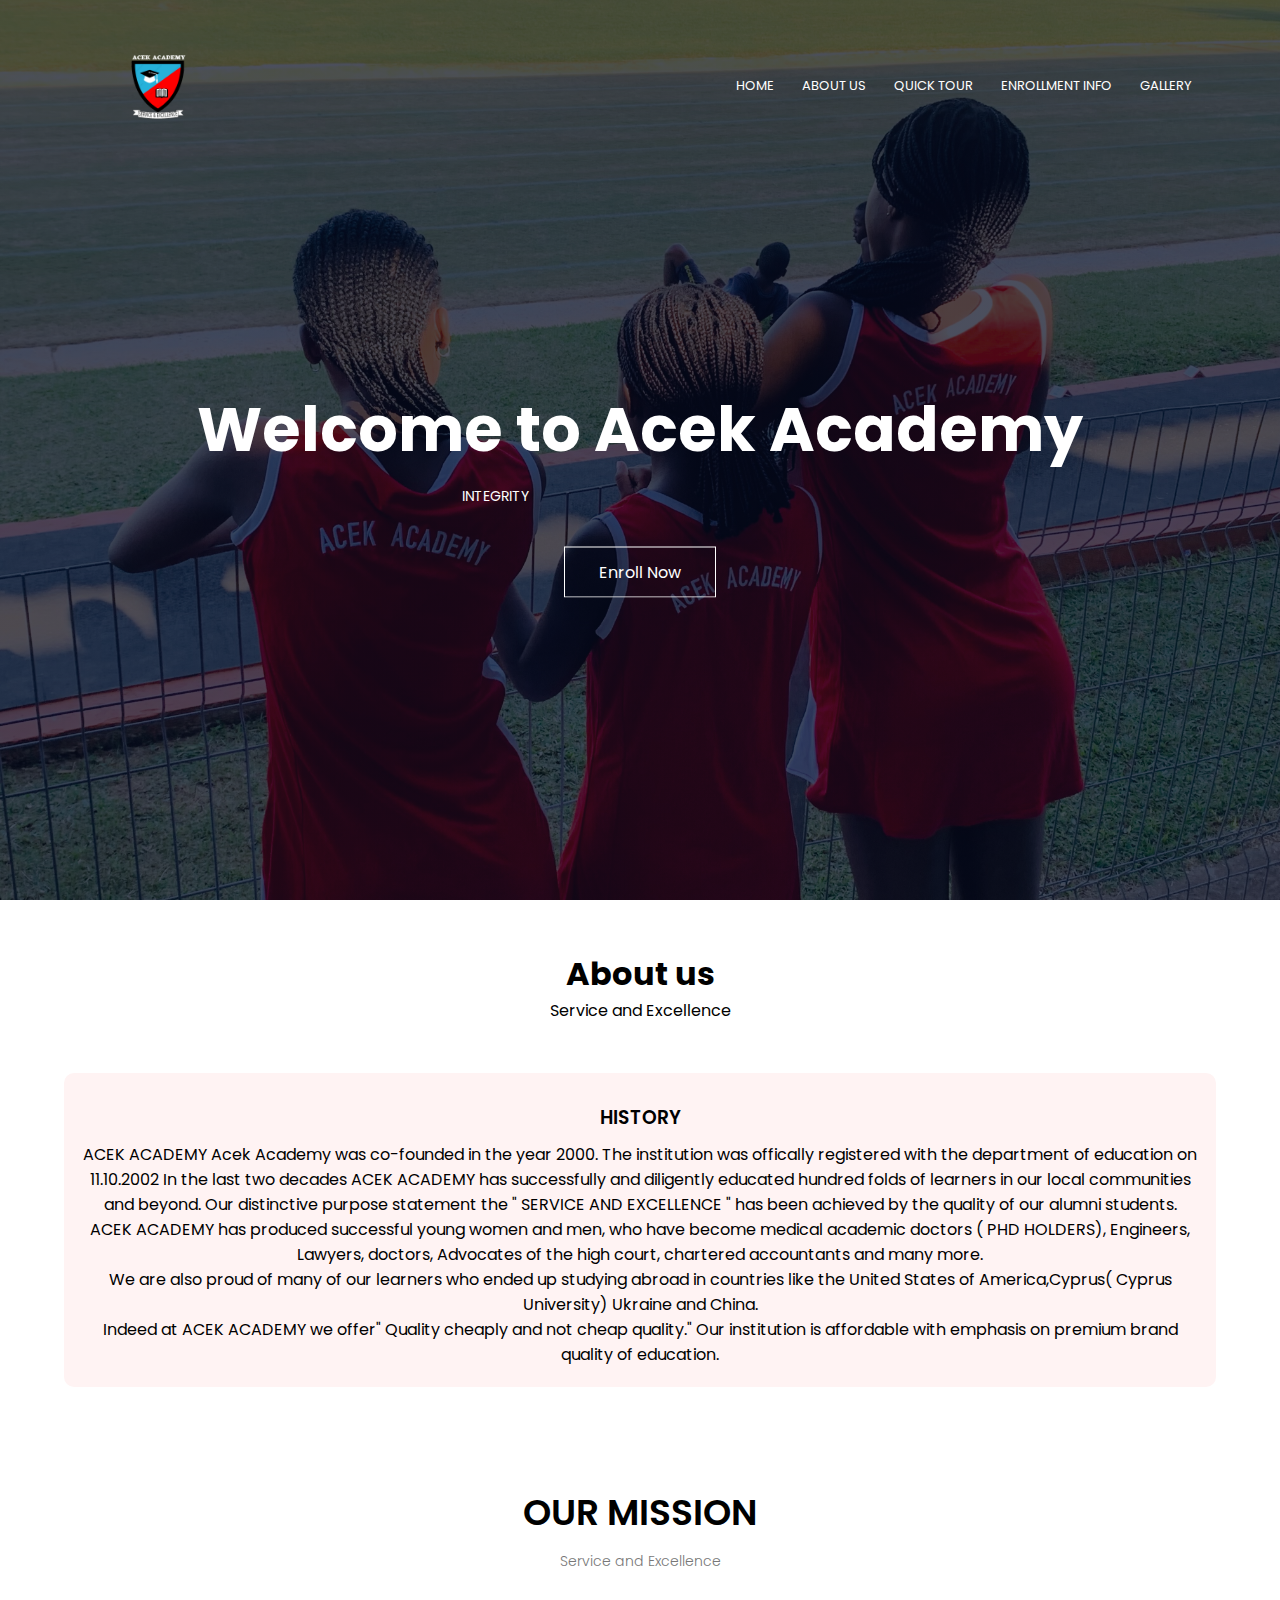
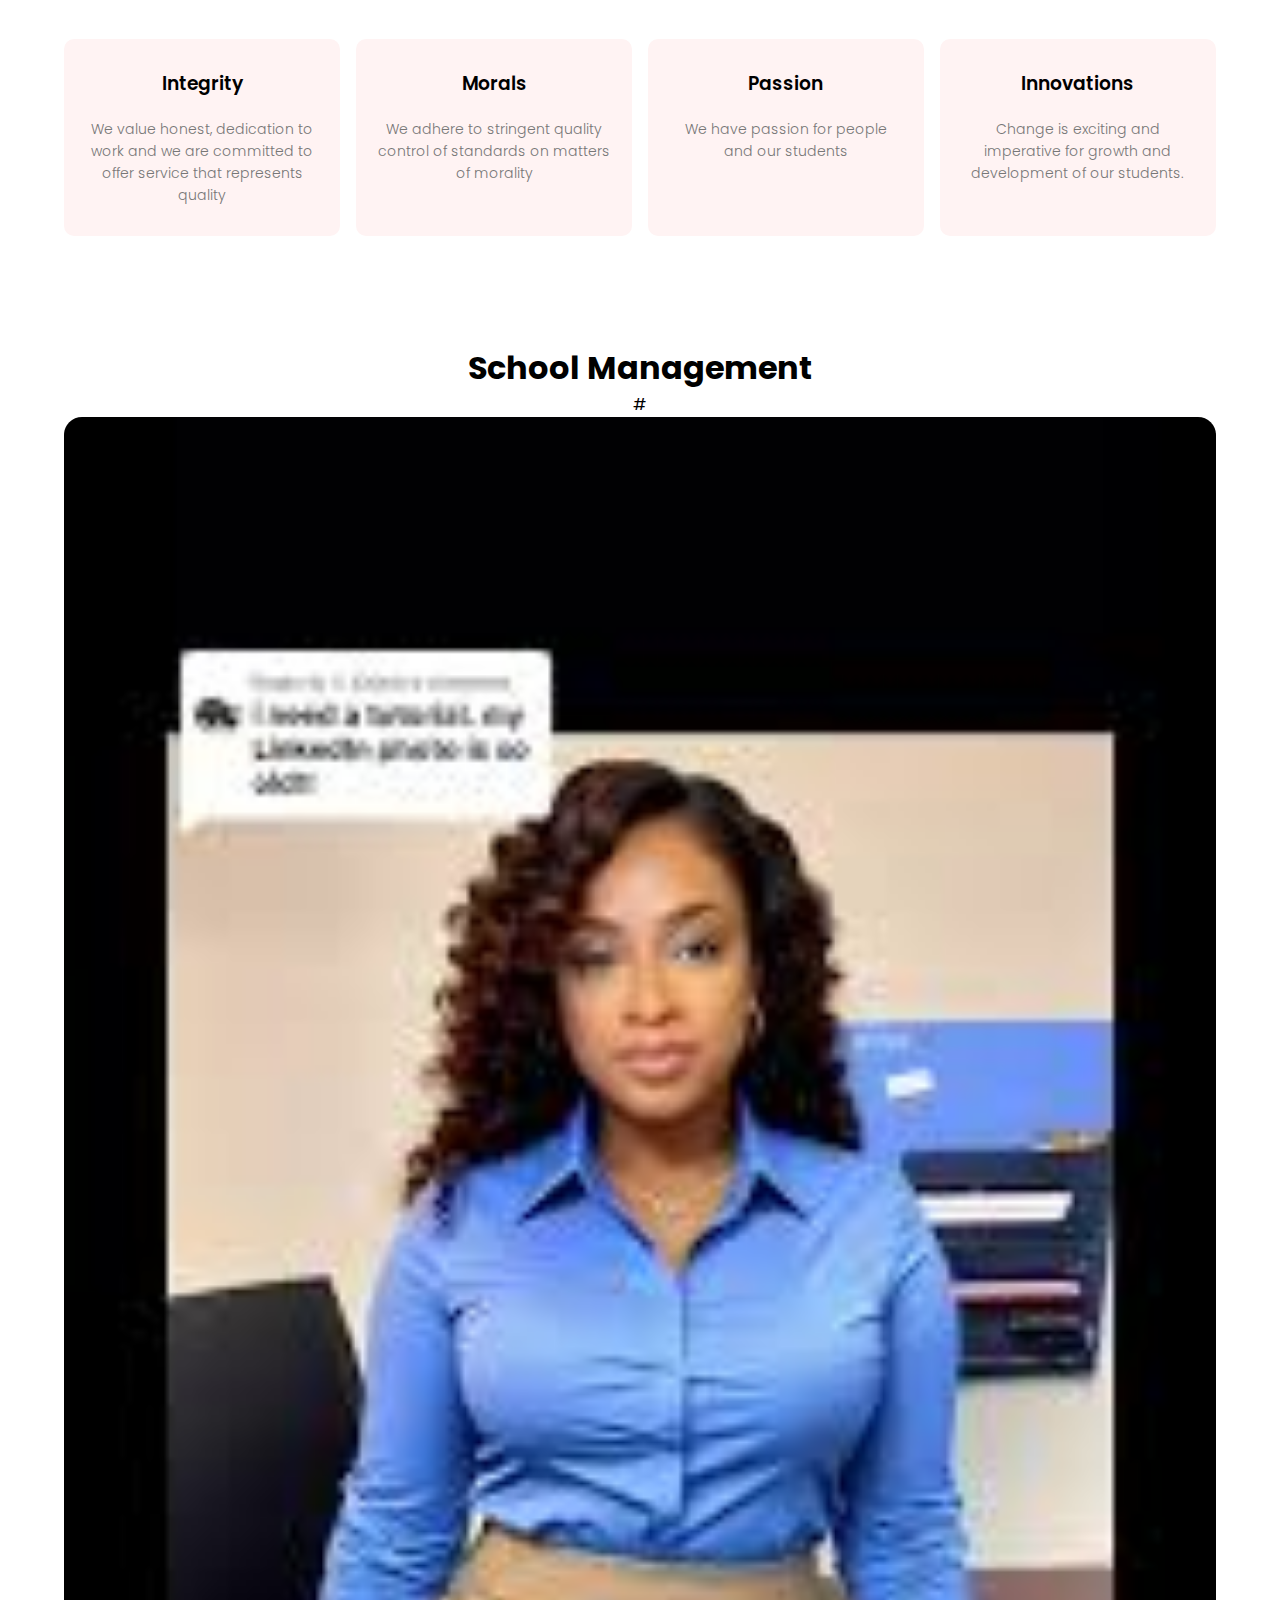
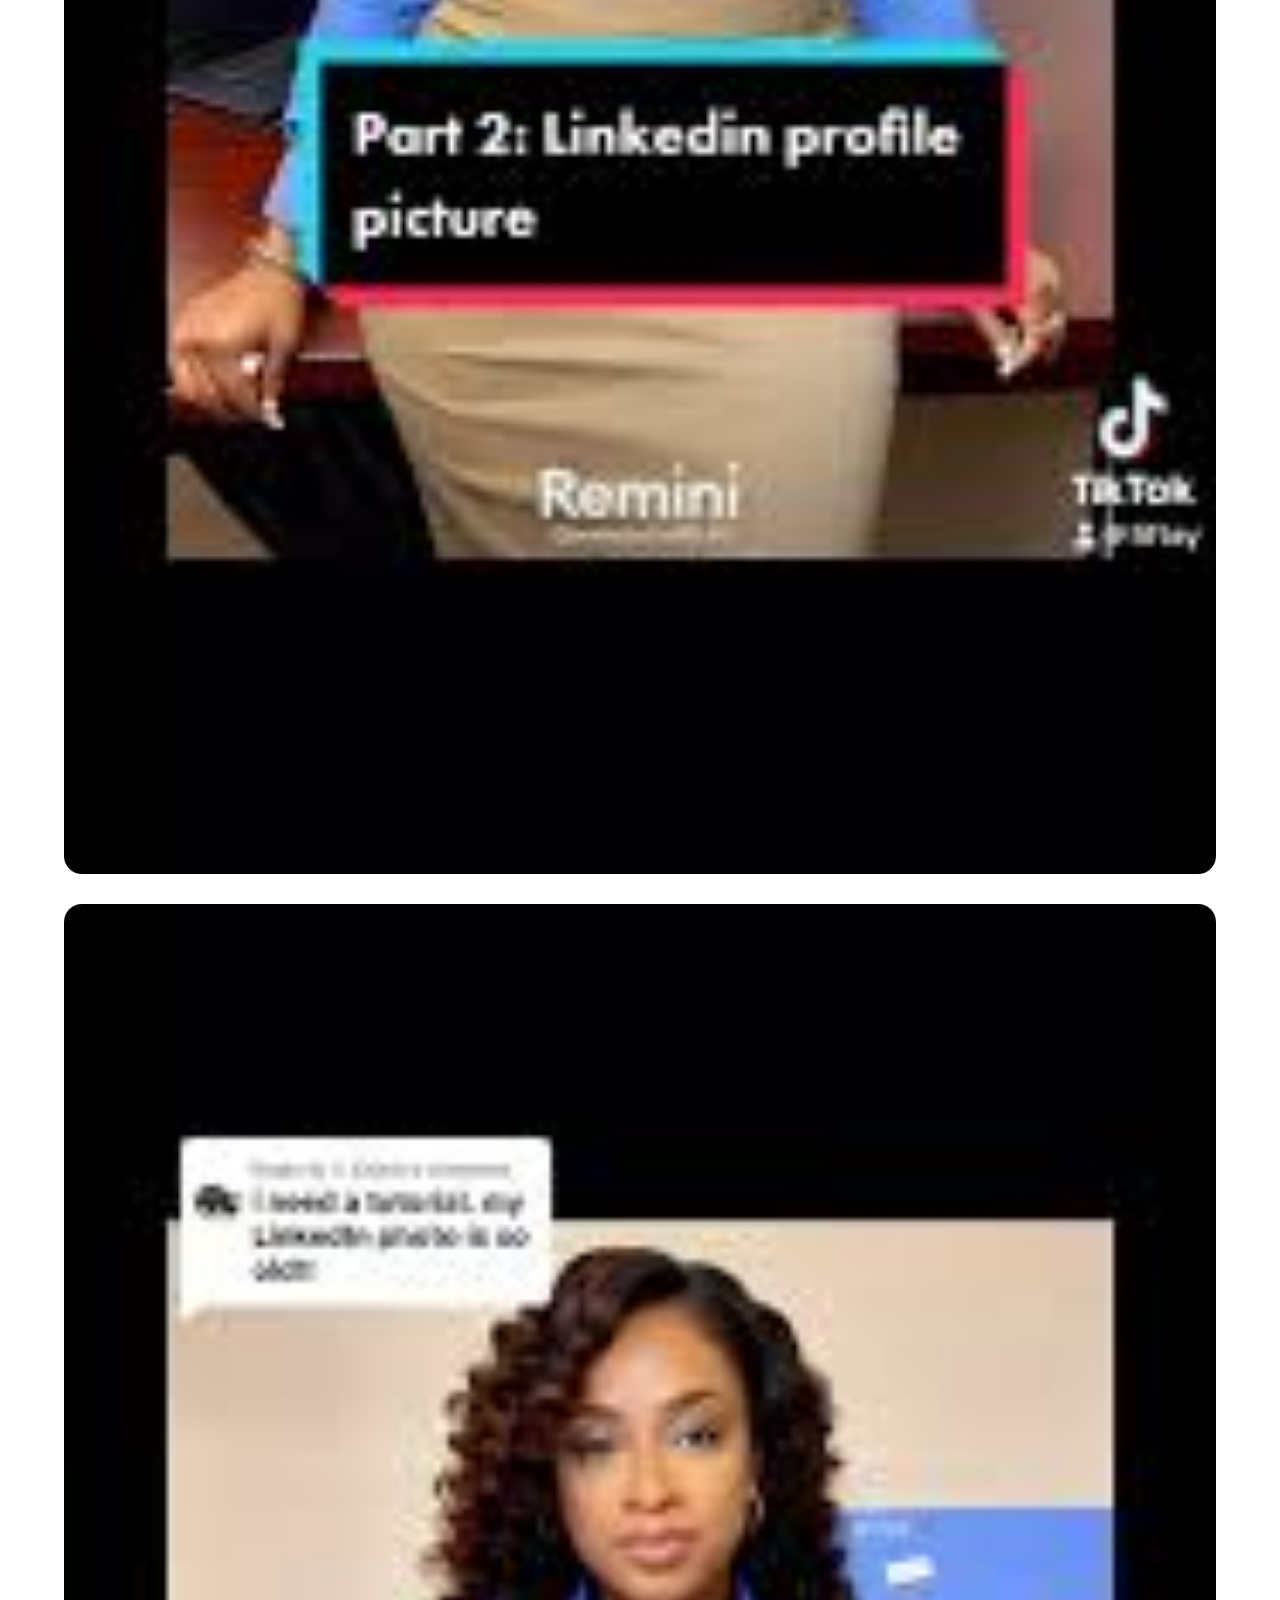
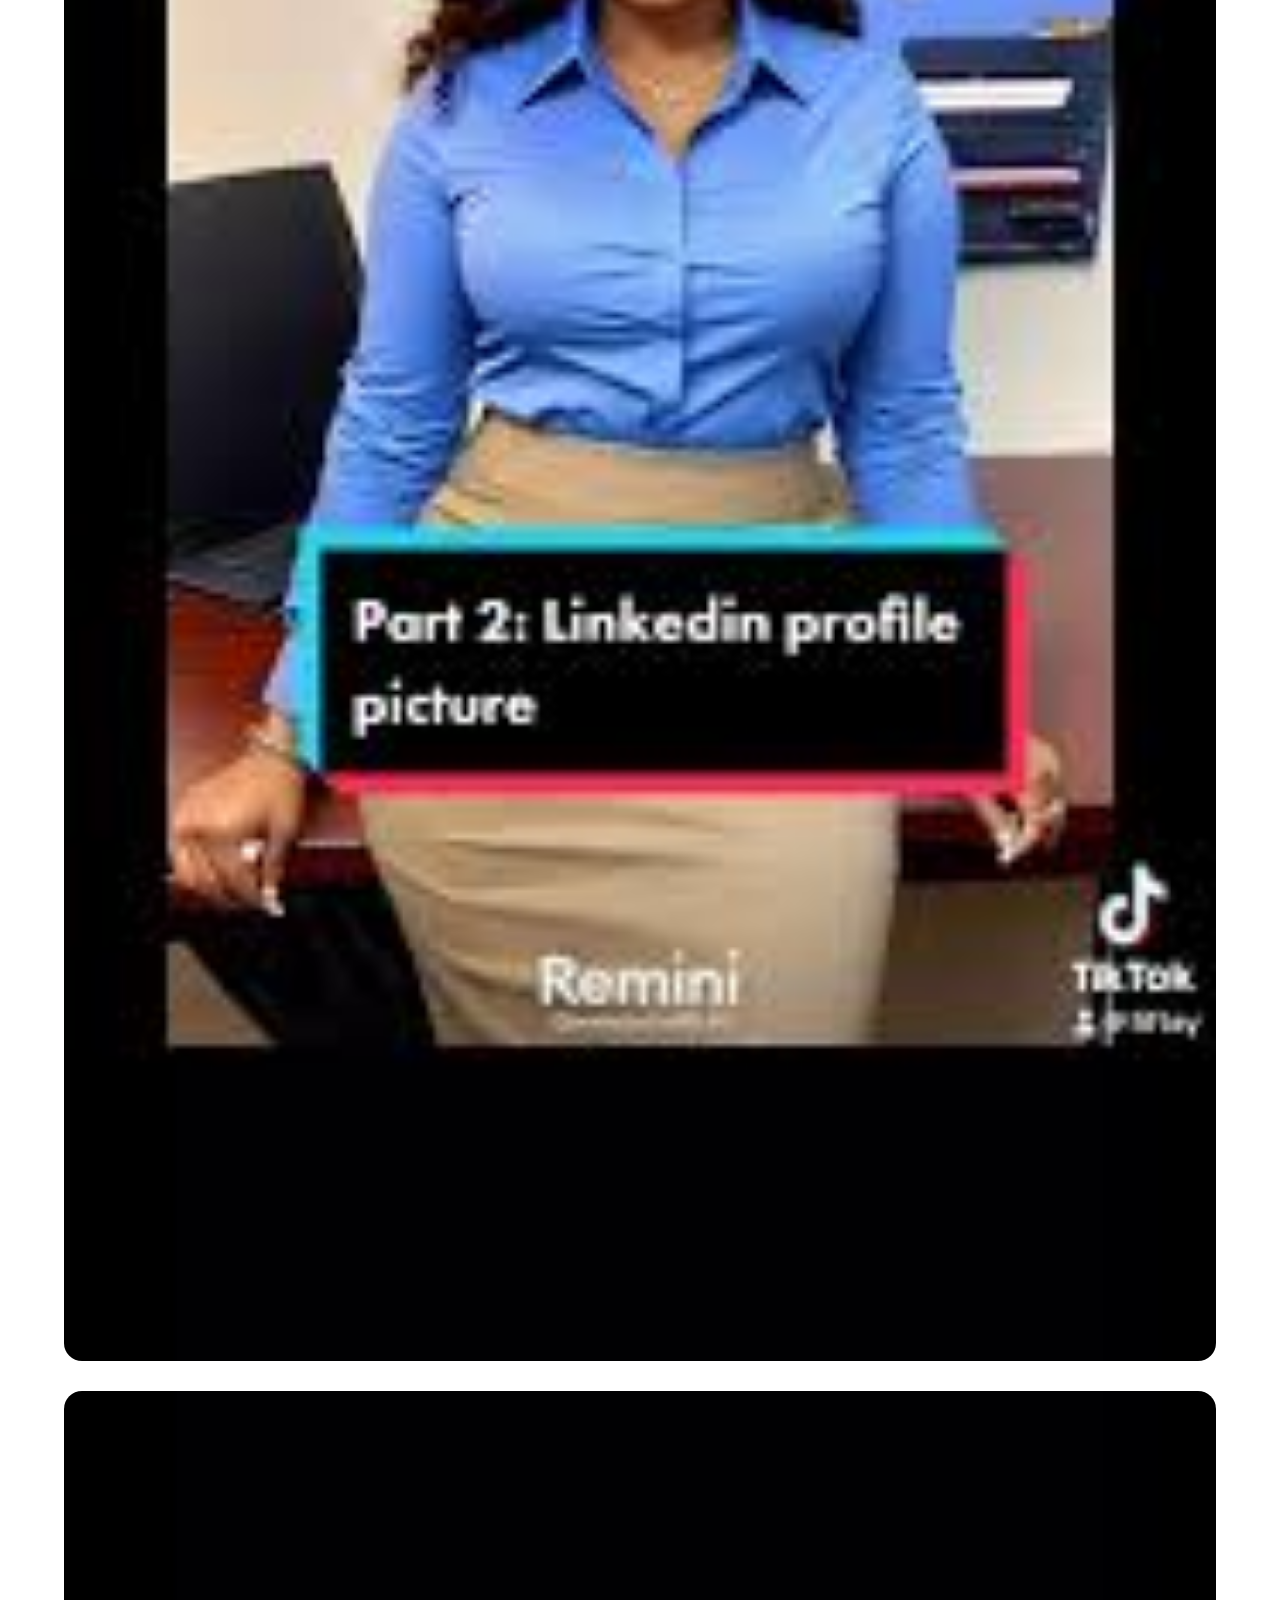
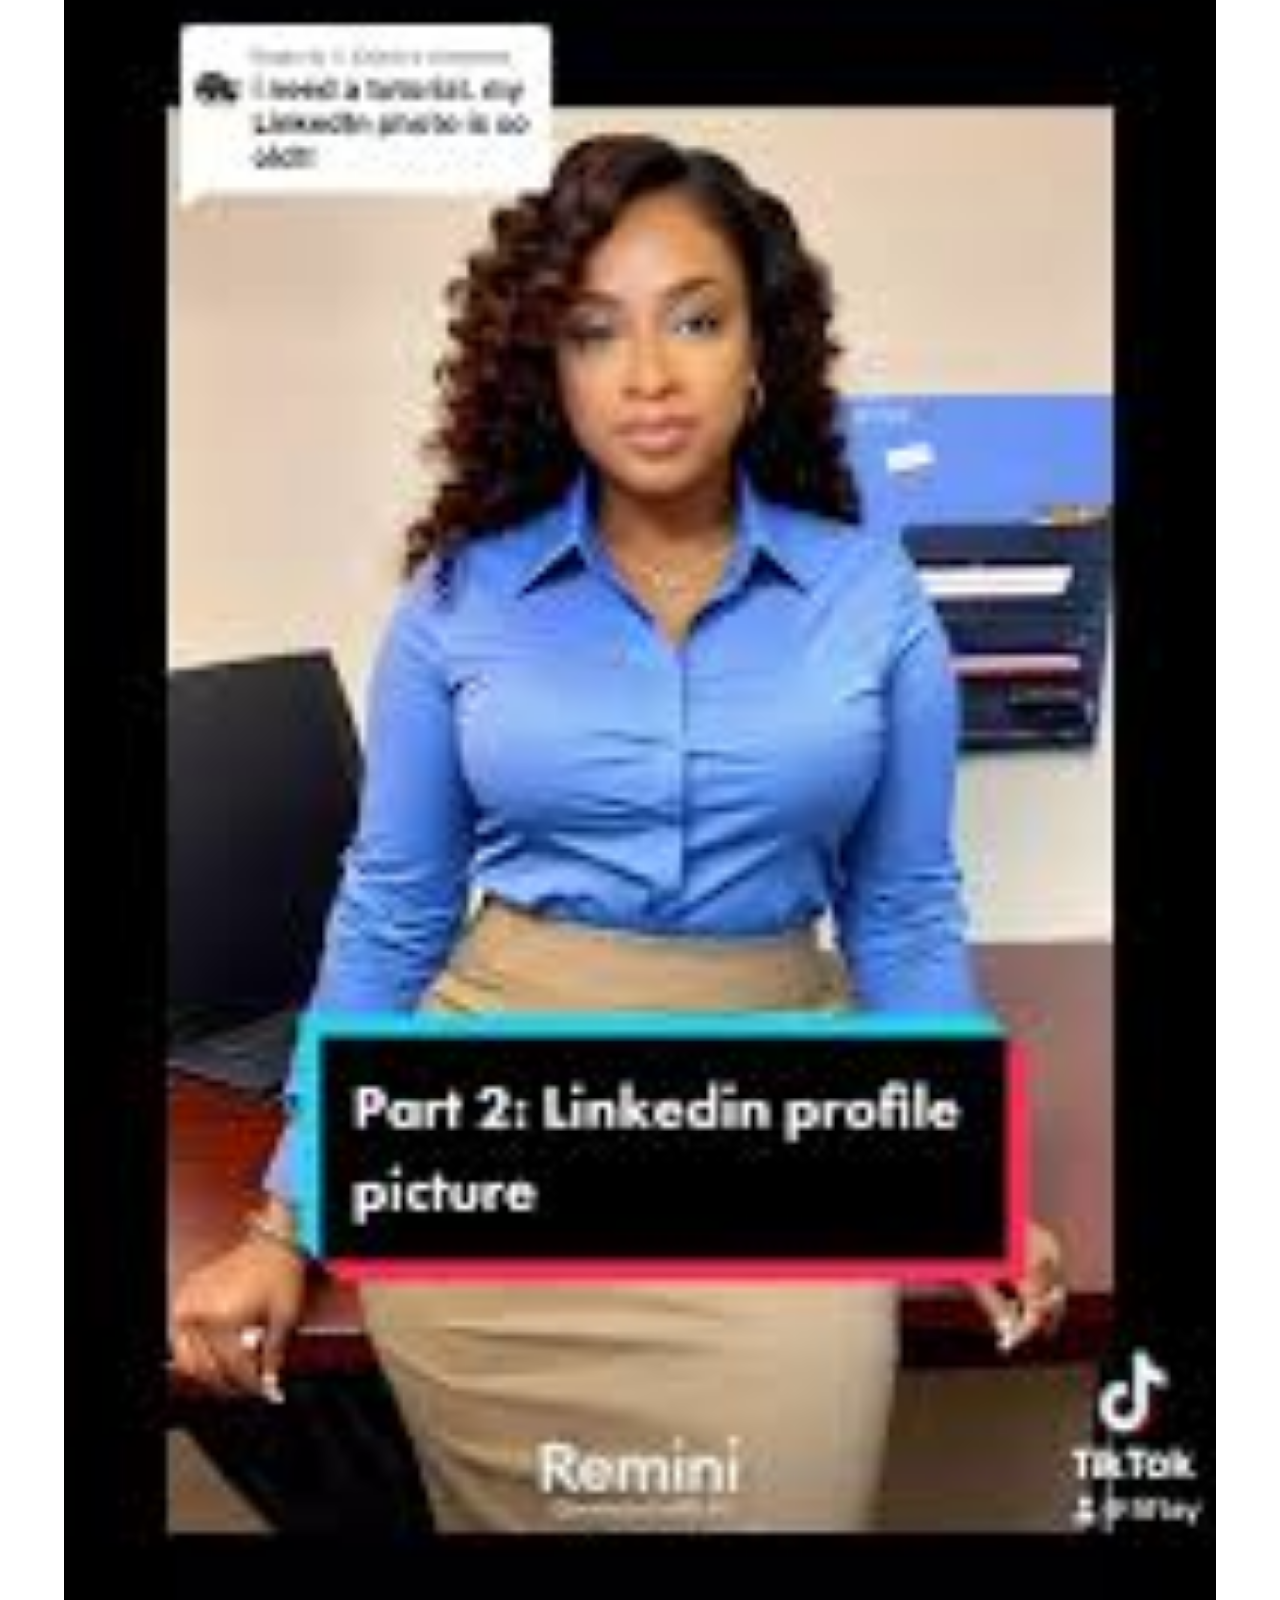
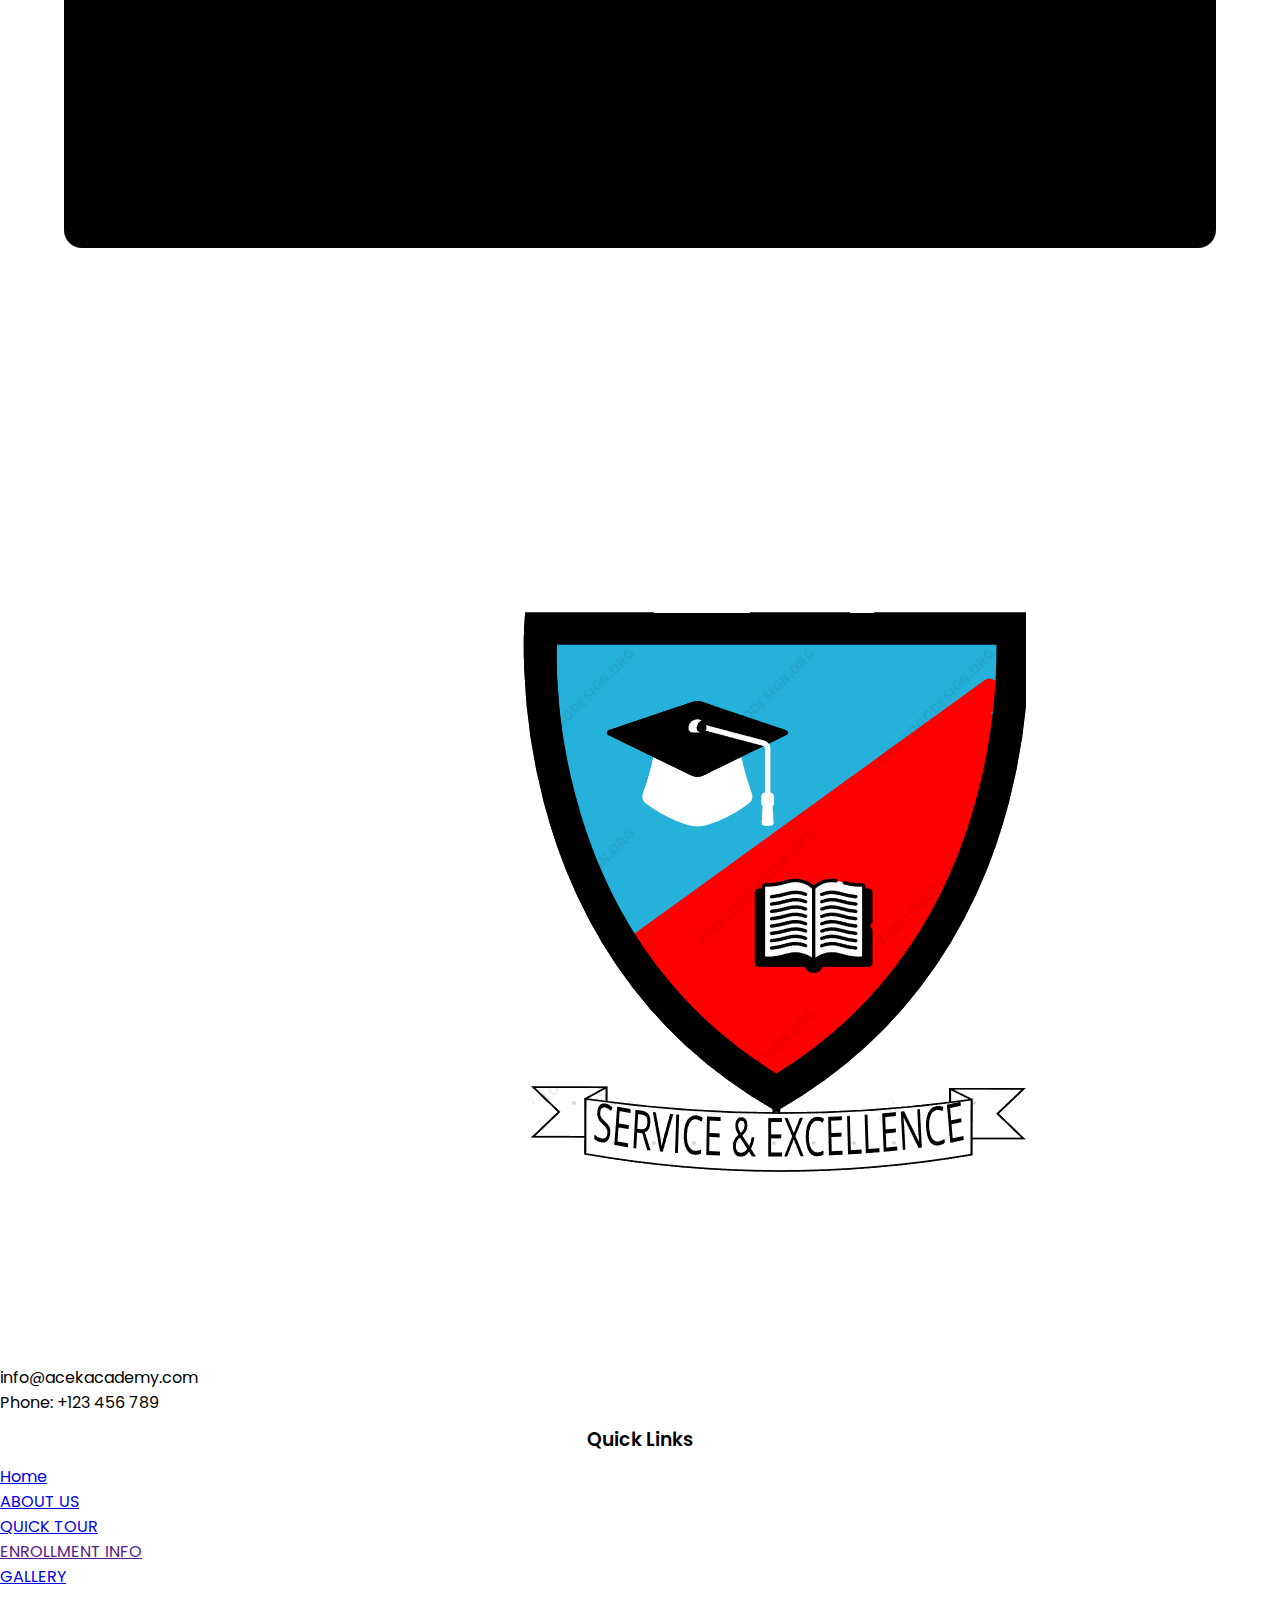
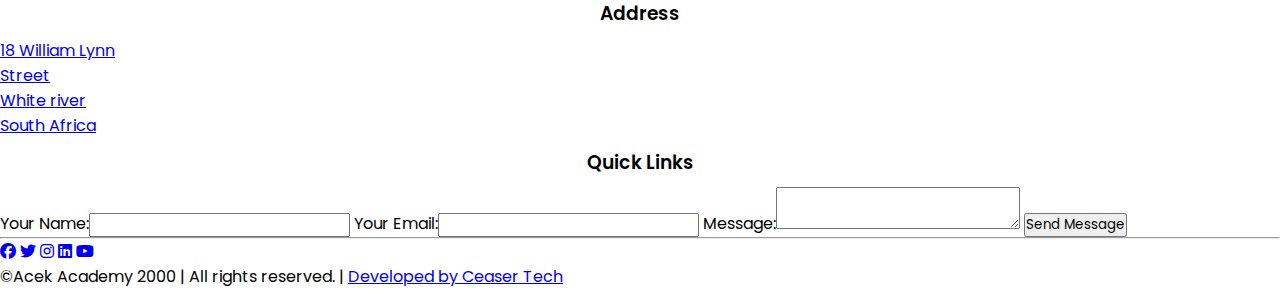
<file: about.html>
<!DOCTYPE html>
<html lang="en">
<head>
    <meta charset="UTF-8">
    <meta name="viewport" content="width=device-width, initial-scale=1.0">
    <meta name="description" content="Welcome to Acek Academy - Providing high-quality education since 2000">
    <meta name="keywords" content="school, education, academics, admissions, contact us">
    <title>Acek Academy</title>
    <link rel="stylesheet" href="style.css">
    <link rel="preconnect" href="https://fonts.googleapis.com">
    <link rel="preconnect" href="https://fonts.gstatic.com" crossorigin>
    <link href="https://fonts.googleapis.com/css2?family=Poppins:wght@100;200;400;600;700&display=swap" rel="stylesheet">
    <link rel="stylesheet" href="https://cdnjs.cloudflare.com/ajax/libs/font-awesome/6.4.2/css/all.min.css">
    <script src="script.js" defer></script>
</head>
<body>
    <header class="header">
        <nav>
            <a href="index.html"><img src="ACEK.gif" alt="Acek Academy"></a>
            <div class="nav-links" id="navLinks">
                <i class="fas fa-times" onclick="hideMenu()"></i>
                <ul>
                    <li><a href="index.html">HOME</a></li>
                    <li><a href="about.html">ABOUT US</a></li>
                    <li><a href="#">QUICK TOUR</a></li>
                    <li><a href="#">ENROLLMENT INFO</a></li>
                    <li><a href="gallery.html">GALLERY</a></li>
                </ul>
            </div>
            <i class="fas fa-bars" onclick="showMenu()"></i>
        </nav>
        <div class="text-box">
            <h1>Welcome to Acek Academy</h1>
            <div class="scrolling-words">
                <p class="word">INTEGRITY</p>
                <p class="word">MORALS</p>
                <p class="word">PASSION</p>
                <p class="word">INNOVATION</p>
            </div>
            <a href="enroll.html" class="enrollbtn">Enroll Now</a>
        </div>
    </header>
    <section class="campus">
        <h1>About us</h1>
        <p>Service and Excellence</p>
        <div class="camprow">
            <div class="mission-col">
                <h3>HISTORY</h3>
                <p>ACEK ACADEMY
                    Acek Academy was co-founded in the year 2000. The institution was
                    offically registered with the department of education on 11.10.2002
                    In the last two decades ACEK ACADEMY has successfully and diligently
                    educated hundred folds of learners in our local communities and beyond.
                    Our distinctive purpose statement the " SERVICE AND EXCELLENCE " has
                    been achieved by the quality of our alumni students. <br>ACEK ACADEMY has
                    produced successful young women and men, who have become medical
                    academic doctors ( PHD HOLDERS), Engineers, Lawyers,
                    doctors,
                    Advocates of the high court, chartered accountants and many more.<br>
                    We are also proud of many of our learners who ended up studying abroad
                    in countries like the United States of America,Cyprus( Cyprus University)
                    Ukraine and China.<br>

                    Indeed at ACEK ACADEMY we offer" Quality cheaply and not cheap
                    quality." Our institution is affordable with emphasis on premium brand
                    quality of education.</p>
            </div>
    </section>
    <section class="mission">
        <h1>OUR MISSION</h1>
        <p>Service and Excellence</p>
        <div class="row">
            <div class="mission-col">
                <h3>Integrity</h3>
                <p>We value honest, dedication to work and we are committed to offer service that represents quality</p>
            </div>
            <div class="mission-col">
                <h3>Morals</h3>
                <p>We adhere to stringent quality control of standards on matters of morality</p>
            </div>
            <div class="mission-col">
                <h3>Passion</h3>
                <p>We have passion for people and our students</p>
            </div>
            <div class="mission-col">
                <h3>Innovations</h3>
                <p>Change is exciting and imperative for growth and development of our students.</p>
            </div>
        </div>
    </section>
    <!-------about us------->

    <section class="campus">
        <h1>School Management</h1>
        <p>#</p>

        <div class="rows">
            <div class="campus-col">
                <img src="ai.jpeg">
                <div class="layer">
                    <h3>The Director<br>Mr A Chalwe</h3>
                </div>
            </div>
            <div class="campus-col">
                <img src="ai.jpeg">
                <div class="layer">
                    <h3>The Principal<br> Mr P. Pagiwa</h3>
                </div>
            </div>
            <div class="campus-col">
                <img src="ai.jpeg">
                <div class="layer">
                    <h3>Vice Principal<br> Mr Shube</h3>
                </div>
            </div>
        </div>
    </section>
    <footer>
        <div class="footer-content">
            <div class="footer-section">
                <img src="ACEK.gif" class="logo">
                <p> info@acekacademy.com</p>
                <p>Phone: +123 456 789</p>
            </div>
            <div class="footer-section">
                <h3>Quick Links</h3>
                <ul>
                    <li><a href="index.html">Home</a></li>
                    <li><a href="about.html">ABOUT US</a></li>
                    <li><a href="#">QUICK TOUR</a></li>
                    <li><a href="">ENROLLMENT INFO</a></li>
                    <li><a href="gallery.html">GALLERY</a></li>
                </ul>
            </div>
            <div class="footer-section">
                <h3>Address</h3>
                <p><a href="https://maps.app.goo.gl/N7jHxMnHznUJ6x12A" target="_blank">18 William Lynn <br> Street<br> White river<br>South Africa</a></p>
            </div>
            <div class="footer-section">
                <form action="contact_form" method="post">
                    <h3>Quick Links</h3>
                    <label for="name">Your Name:<input type="text" id="name" name="name" required></label>
                    <label for="email">Your Email:<input type="email" id="email" name="email" required></label>
                    <label for="message">Message:<textarea id="message" name="message" required></textarea></label>
                    <input type="submit" value="Send Message">
                </form>
            </div>
        </div>
        <hr>
        <div class="social-icons">
            <a href="https://www.facebook.com/acekacademyza"><i class="fab fa-facebook"></i></a>
            <a href="https://twitter.com/Acekacademy"><i class="fab fa-twitter"></i></a>
            <a href="https://www.instagram.com/acekacademy/"><i class="fab fa-instagram"></i></a>
            <a href="https://www.linkedin.com"><i class="fab fa-linkedin"></i></a>
            <a href="https://www.youtube.com/@acekacademy362"><i class="fab fa-youtube"></i></a>
        </div>
        
        <div class="copyright">
            <p>&copy;Acek Academy 2000 | All rights reserved. | <a href="https://ceaser.co.za" target="_blank"> Developed
                    by Ceaser Tech</a></p>
        </div>
    </footer> 
</body>
</html>
</file>
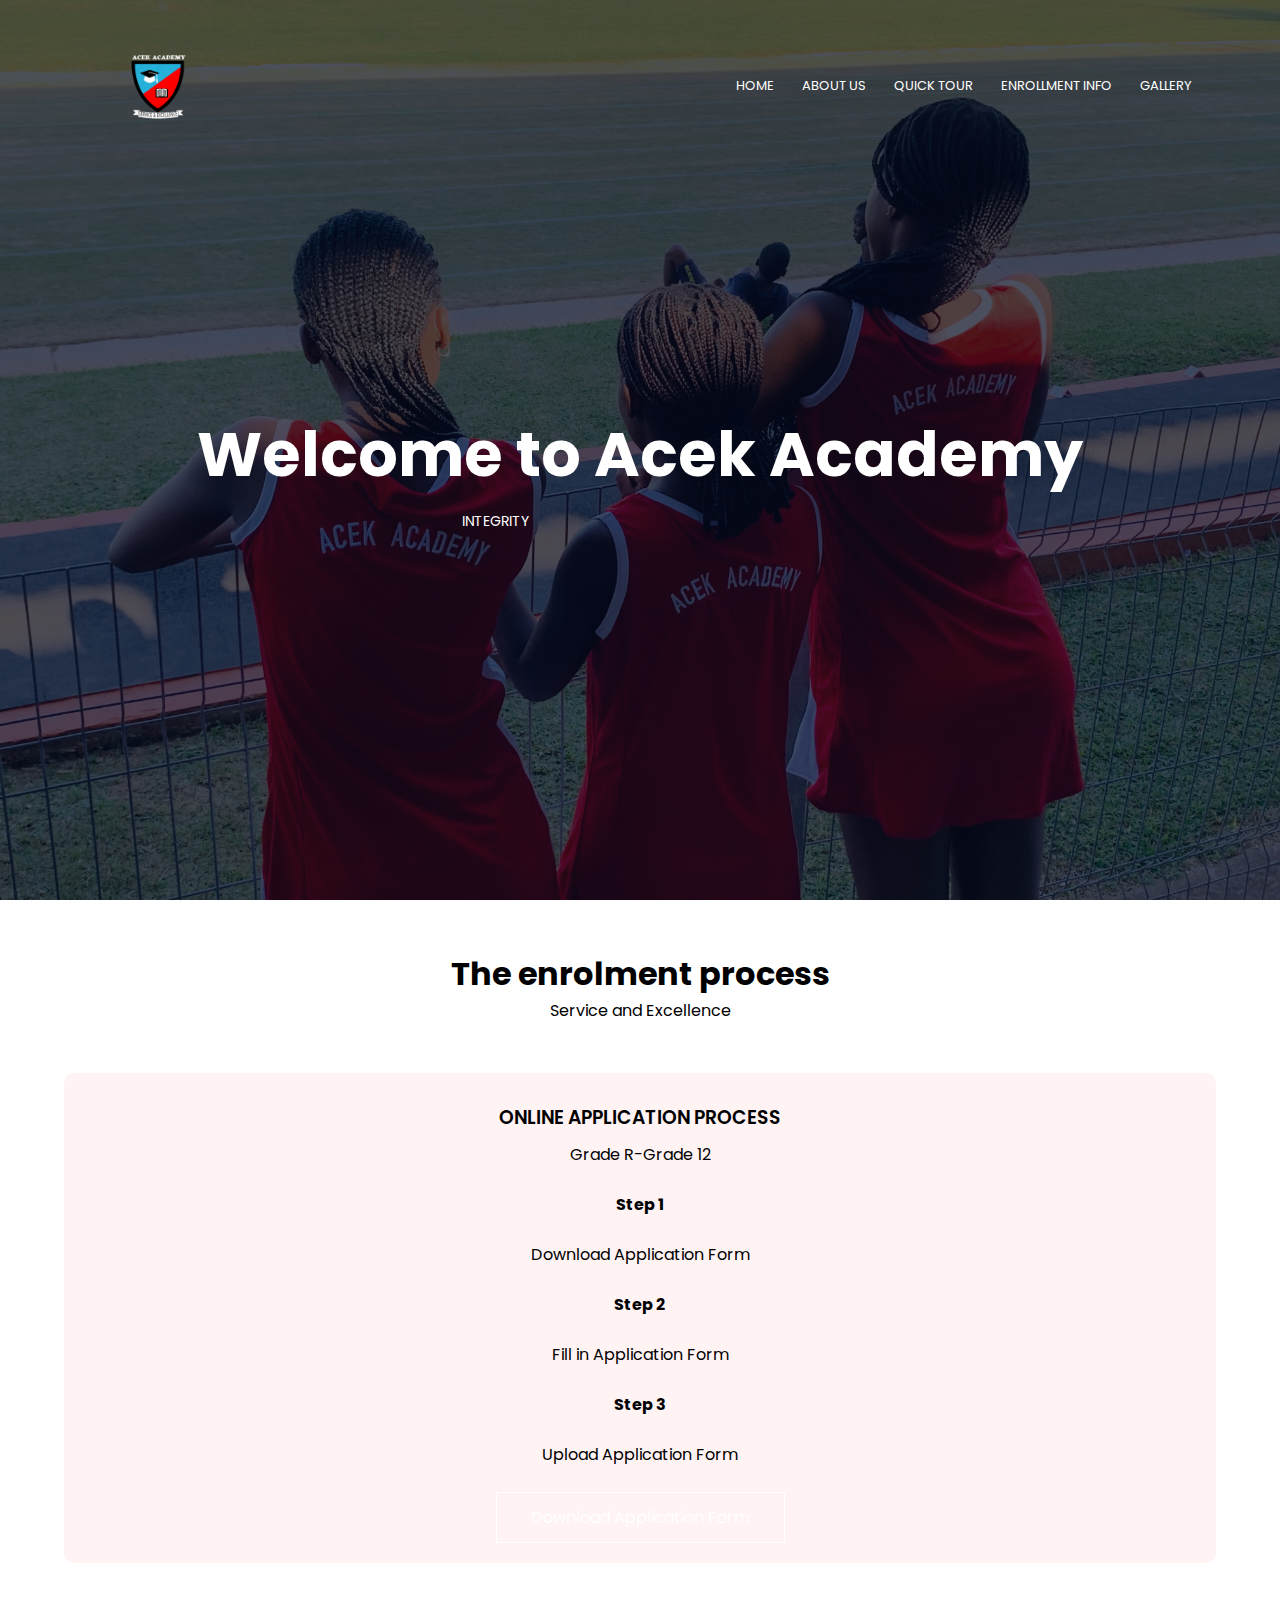
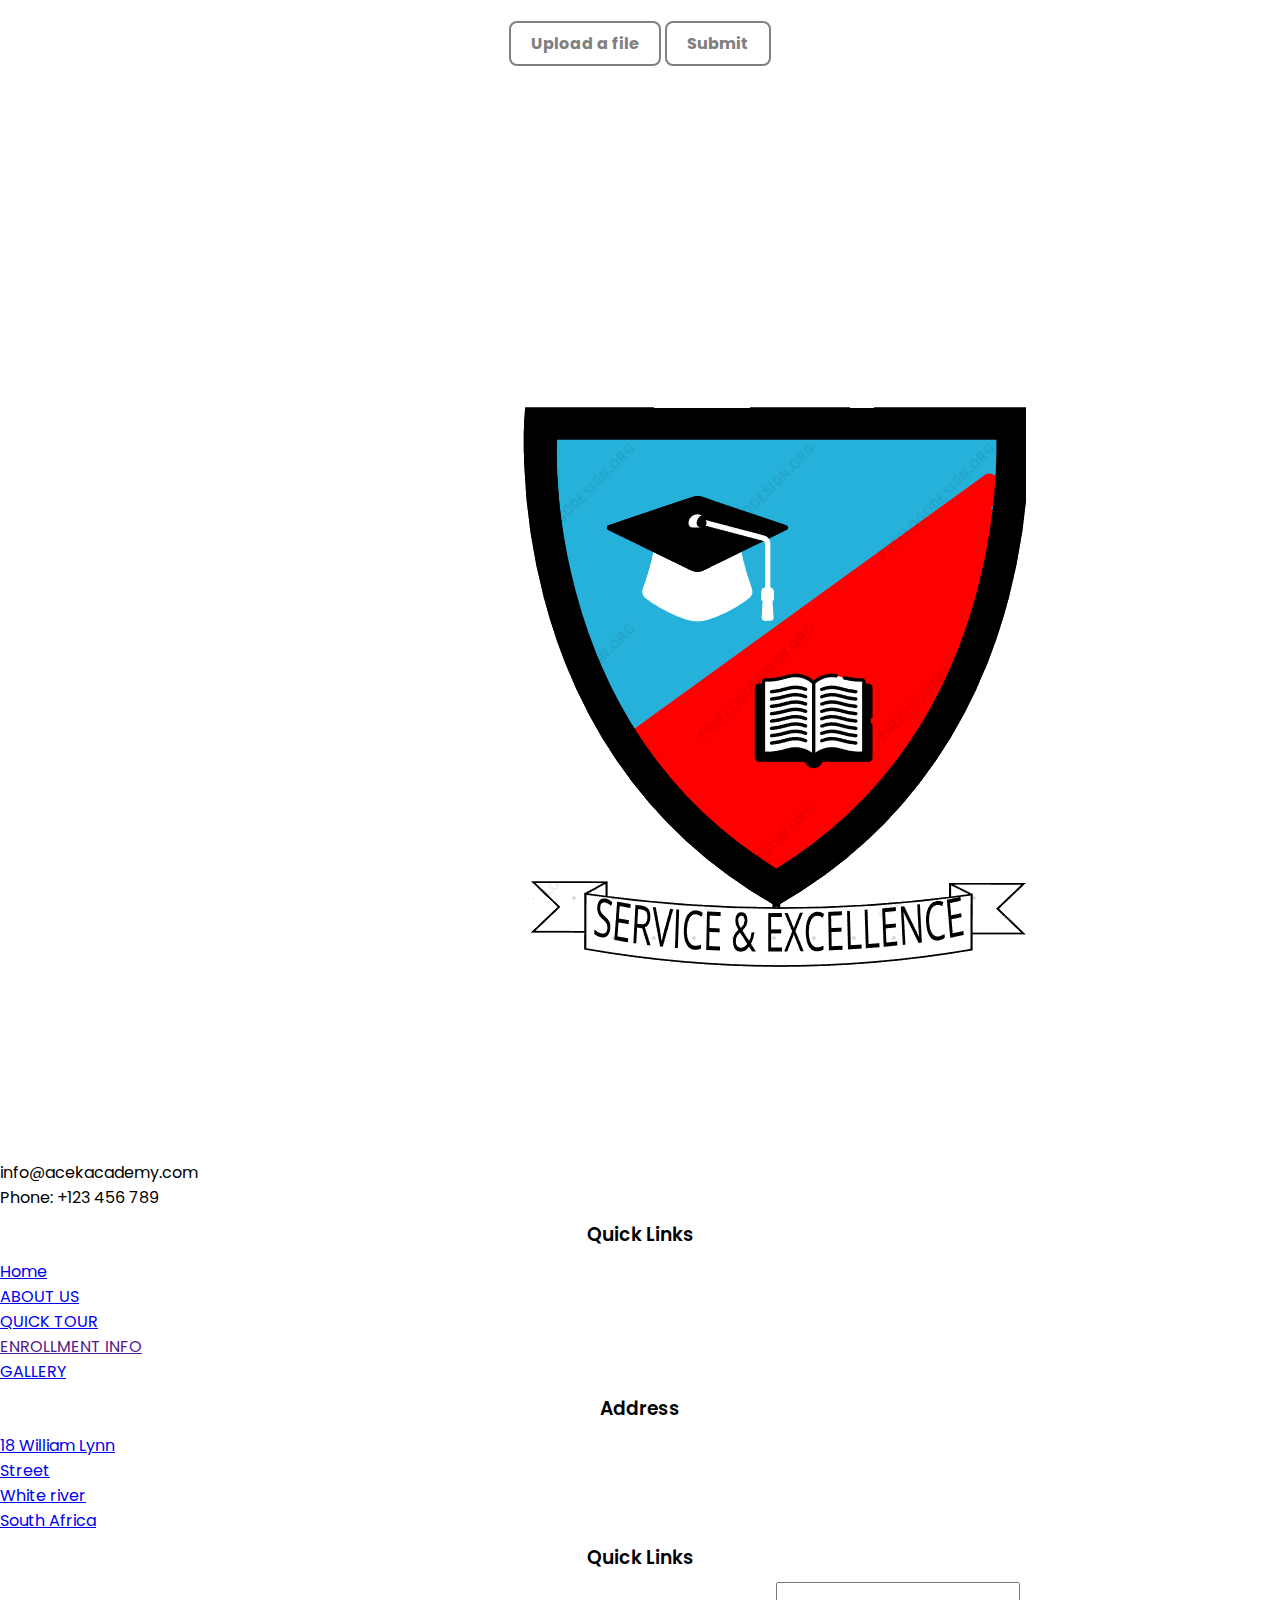
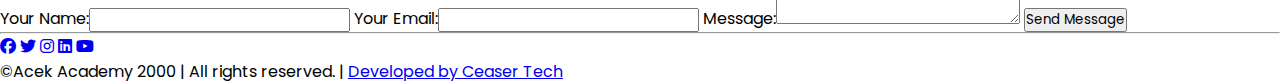
<file: application.html>
<!DOCTYPE html>
<html lang="en">
<head>
    <meta charset="UTF-8">
    <meta name="viewport" content="width=device-width, initial-scale=1.0">
    <meta name="description" content="Welcome to Acek Academy - Providing high-quality education since 2000">
    <meta name="keywords" content="school, education, academics, admissions, contact us">
    <title>Acek Academy</title>
    <link rel="stylesheet" href="style.css">
    <link rel="preconnect" href="https://fonts.googleapis.com">
    <link rel="preconnect" href="https://fonts.gstatic.com" crossorigin>
    <link href="https://fonts.googleapis.com/css2?family=Poppins:wght@100;200;400;600;700&display=swap" rel="stylesheet">
    <link rel="stylesheet" href="https://cdnjs.cloudflare.com/ajax/libs/font-awesome/6.4.2/css/all.min.css">
    <script src="script.js" defer></script>
</head>
<body>
    <header class="header">
        <nav>
            <a href="index.html"><img src="ACEK.gif" alt="Acek Academy"></a>
            <div class="nav-links" id="navLinks">
                <i class="fas fa-times" onclick="hideMenu()"></i>
                <ul>
                    <li><a href="index.html">HOME</a></li>
                    <li><a href="about.html">ABOUT US</a></li>
                    <li><a href="#">QUICK TOUR</a></li>
                    <li><a href="#">ENROLLMENT INFO</a></li>
                    <li><a href="gallery.html">GALLERY</a></li>
                </ul>
            </div>
            <i class="fas fa-bars" onclick="showMenu()"></i>
        </nav>
        <div class="text-box">
            <h1>Welcome to Acek Academy</h1>
            <div class="scrolling-words">
                <p class="word">INTEGRITY</p>
                <p class="word">MORALS</p>
                <p class="word">PASSION</p>
                <p class="word">INNOVATION</p>
            </div>

        </div>
    </header>
    <section class="campus">
        <h1>The enrolment process</h1>
        <p>Service and Excellence</p>
        <div class="camprow">
            <div class="mission-col">
                <h3>ONLINE APPLICATION PROCESS</h3>
                <p>Grade R-Grade 12<br><br><h4>Step 1</h4><br>Download Application Form<br><br><h4>Step 2</h4><br>Fill in Application Form<br><br><h4>Step 3</h4><br>Upload Application Form<br><br></p>
                <a href="RegistrationForm.pdf" class="enrollbtn" download>Download Application Form</a>
            </div>
            <div class="upload-btn-wrapper">
                <form action="upload.php" method="post" enctype="multipart/form-data">
                    <button class="btn">Upload a file</button>
                    <input type="file" name="myfile" />
                    <button type="submit" class="btn">Submit</button>
                </form>
            </div>
    </section>
    <footer>
        <div class="footer-content">
            <div class="footer-section">
                <img src="ACEK.gif" class="logo">
                <p> info@acekacademy.com</p>
                <p>Phone: +123 456 789</p>
            </div>
            <div class="footer-section">
                <h3>Quick Links</h3>
                <ul>
                    <li><a href="index.html">Home</a></li>
                    <li><a href="about.html">ABOUT US</a></li>
                    <li><a href="#">QUICK TOUR</a></li>
                    <li><a href="">ENROLLMENT INFO</a></li>
                    <li><a href="gallery.html">GALLERY</a></li>
                </ul>
            </div>
            <div class="footer-section">
                <h3>Address</h3>
                <p><a href="https://maps.app.goo.gl/N7jHxMnHznUJ6x12A" target="_blank">18 William Lynn <br> Street<br> White river<br>South Africa</a></p>
            </div>
            <div class="footer-section">
                <form action="contact_form" method="post">
                    <h3>Quick Links</h3>
                    <label for="name">Your Name:<input type="text" id="name" name="name" required></label>
                    <label for="email">Your Email:<input type="email" id="email" name="email" required></label>
                    <label for="message">Message:<textarea id="message" name="message" required></textarea></label>
                    <input type="submit" value="Send Message">
                </form>
            </div>
        </div>
        <hr>
        <div class="social-icons">
            <a href="https://www.facebook.com/acekacademyza"><i class="fab fa-facebook"></i></a>
            <a href="https://twitter.com/Acekacademy"><i class="fab fa-twitter"></i></a>
            <a href="https://www.instagram.com/acekacademy/"><i class="fab fa-instagram"></i></a>
            <a href="https://www.linkedin.com"><i class="fab fa-linkedin"></i></a>
            <a href="https://www.youtube.com/@acekacademy362"><i class="fab fa-youtube"></i></a>
        </div>
        <div class="copyright">
            <p>&copy;Acek Academy 2000 | All rights reserved. | <a href="https://ceaser.co.za" target="_blank"> Developed
                    by Ceaser Tech</a></p>
        </div>
    </footer>  
</body>
</html>
</file>
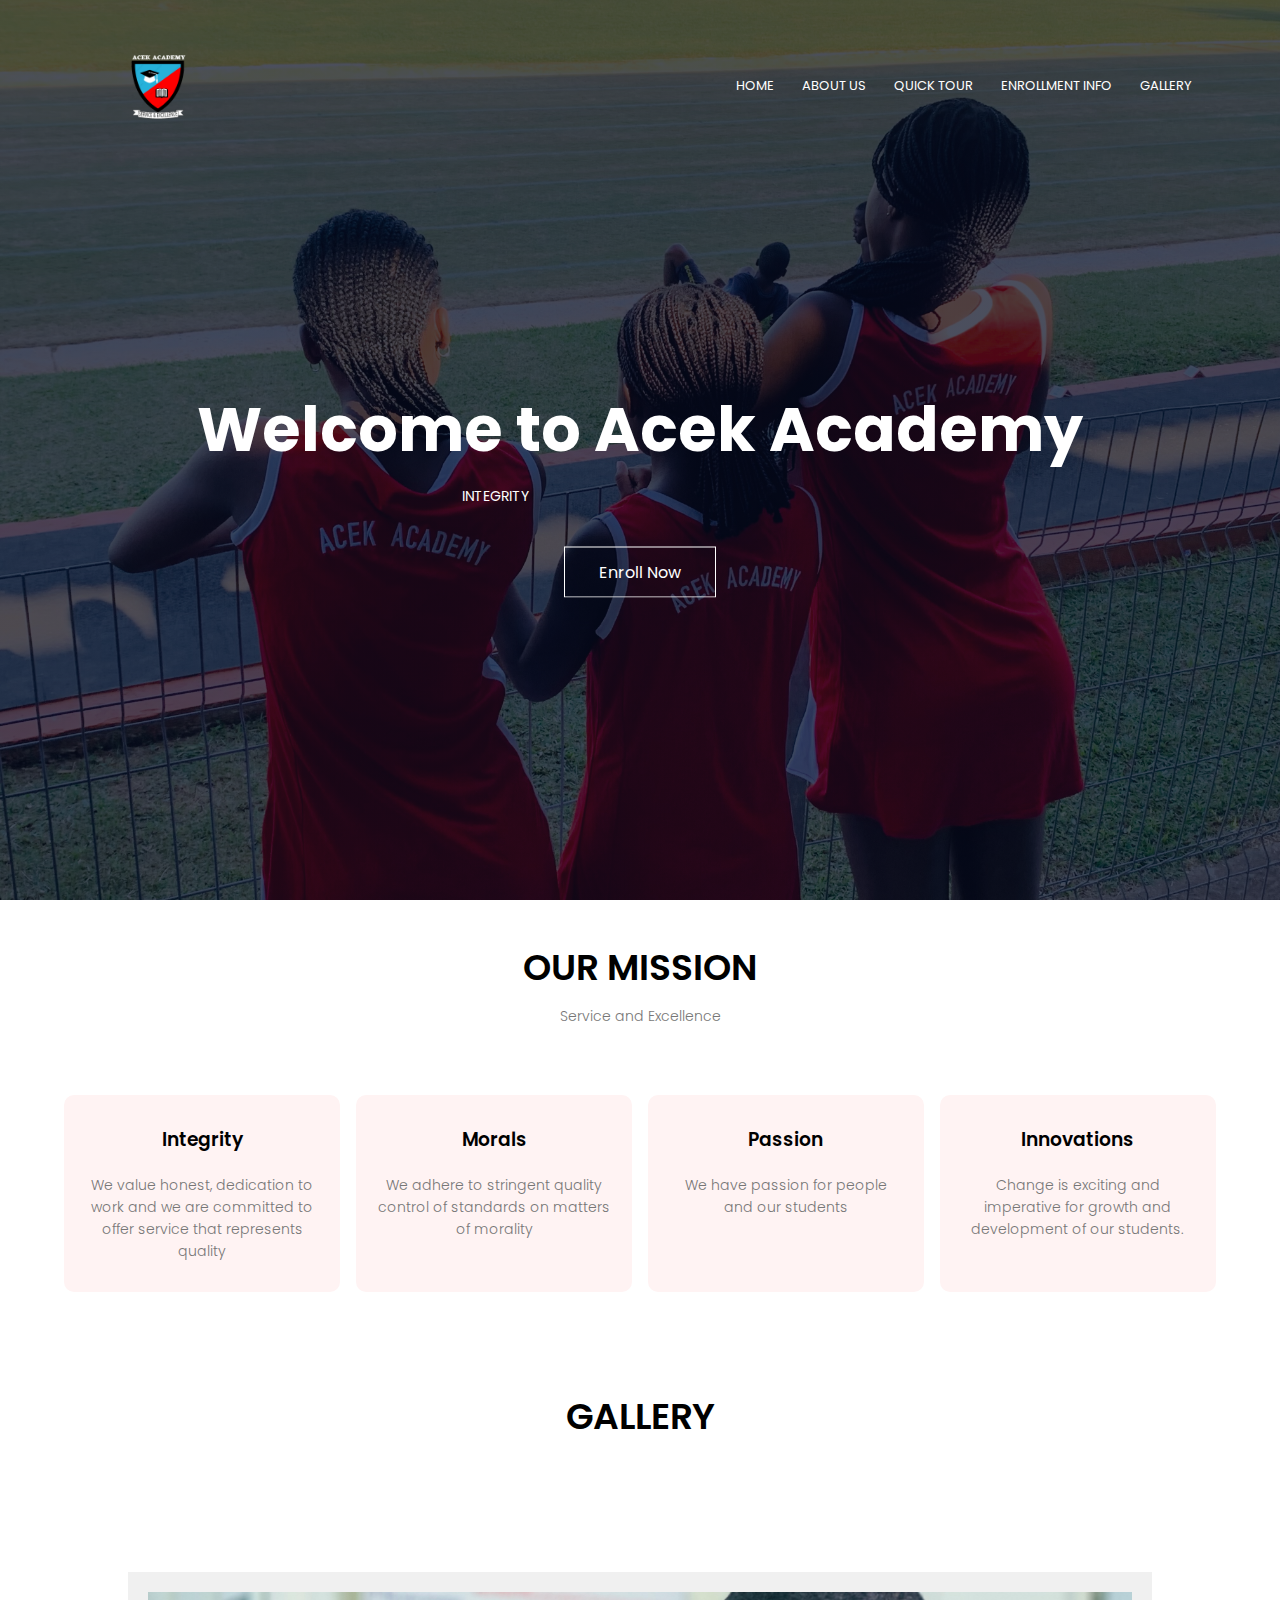
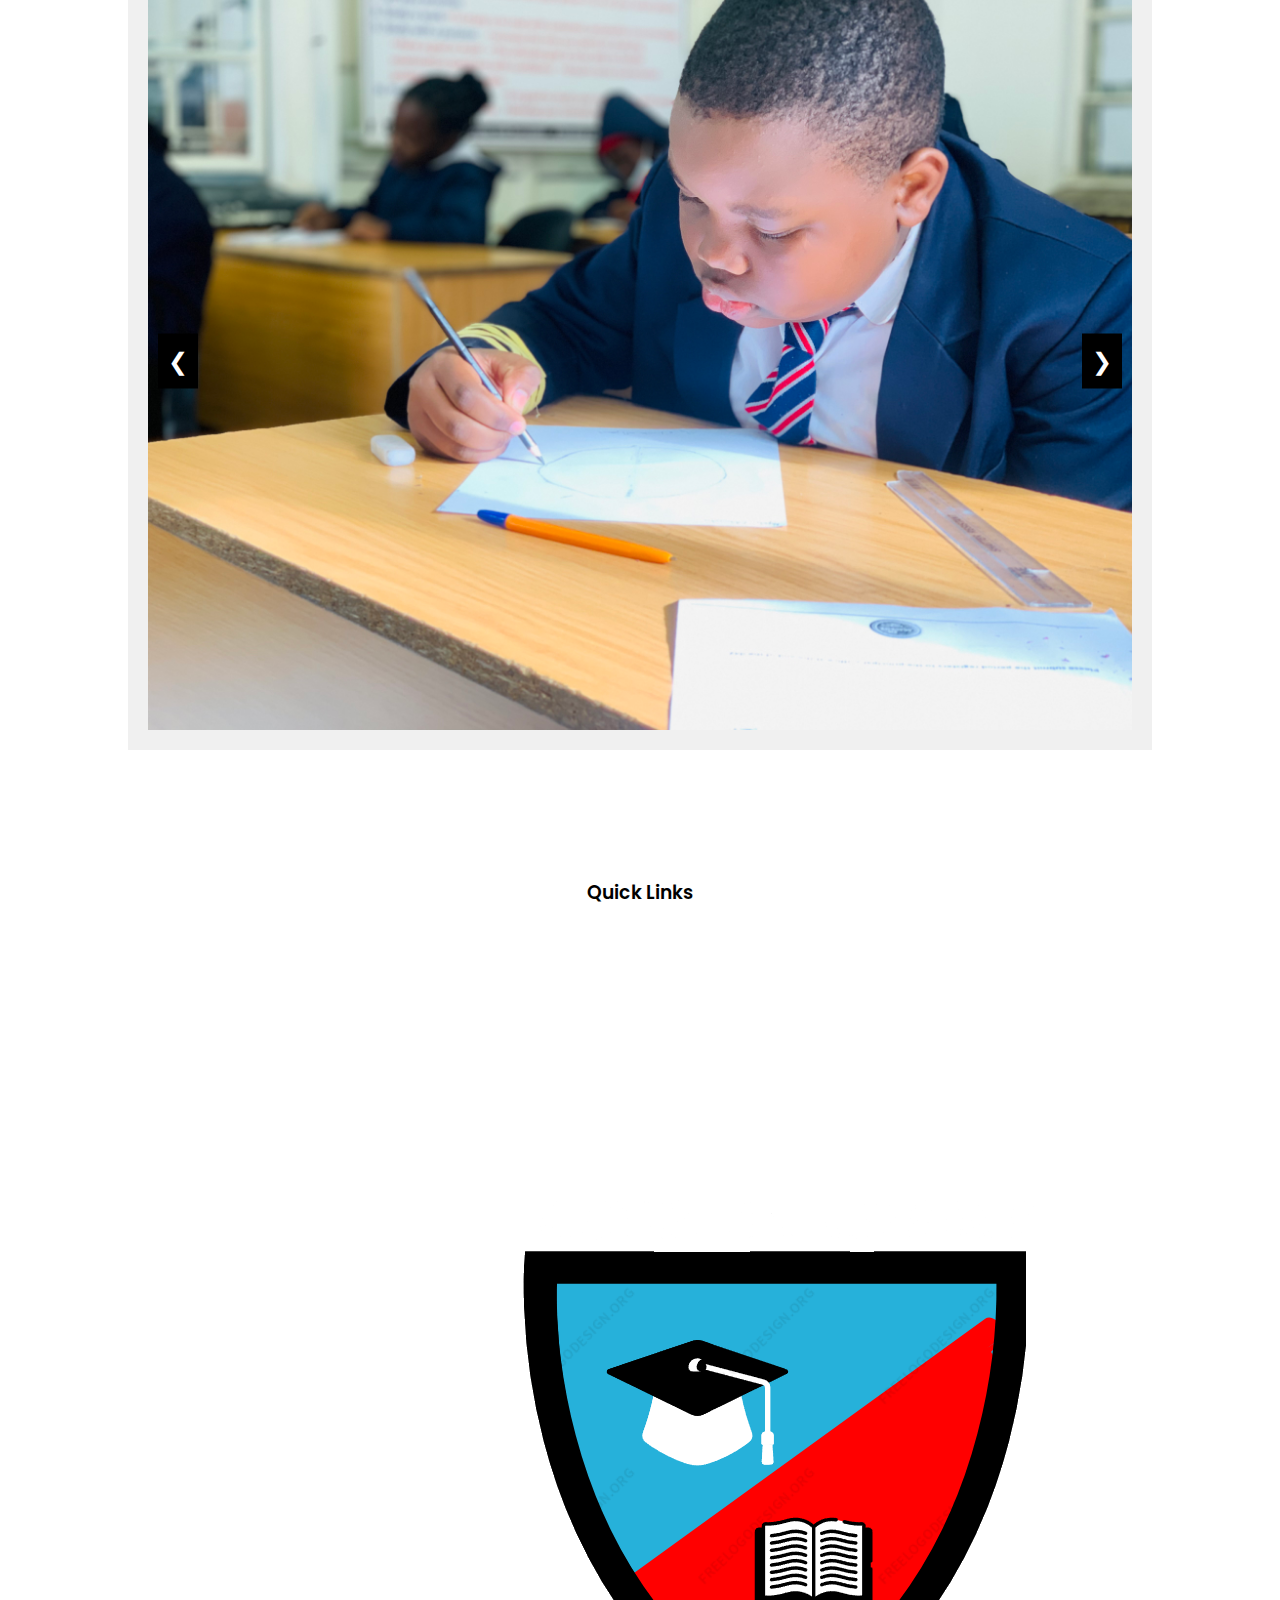
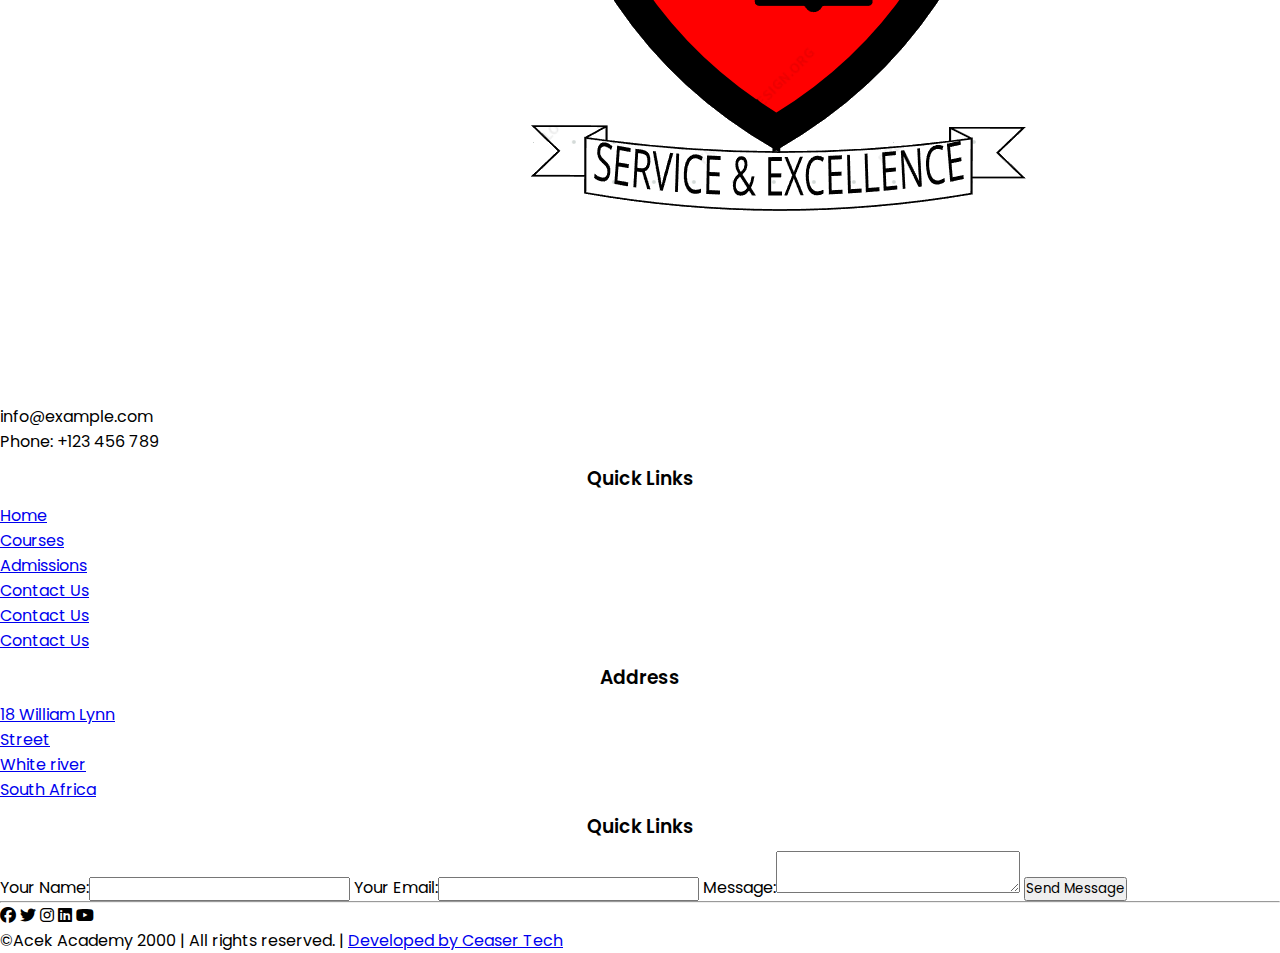
<file: gallery.html>
<!DOCTYPE html>
<html lang="en">
<head>
    <meta charset="UTF-8">
    <meta name="viewport" content="width=device-width, initial-scale=1.0">
    <meta name="description" content="Welcome to Acek Academy - Providing high-quality education since 2000">
    <meta name="keywords" content="school, education, academics, admissions, contact us">
    <title>Acek Academy</title>
    <link rel="stylesheet" href="style.css">
    <link rel="preconnect" href="https://fonts.googleapis.com">
    <link rel="preconnect" href="https://fonts.gstatic.com" crossorigin>
    <link href="https://fonts.googleapis.com/css2?family=Poppins:wght@100;200;400;600;700&display=swap" rel="stylesheet">
    <link rel="stylesheet" href="https://cdnjs.cloudflare.com/ajax/libs/font-awesome/6.4.2/css/all.min.css">
    <script src="script.js" defer></script>
</head>
<body>
    <header class="header">
        <nav>
            <a href="index.html"><img src="ACEK.gif" alt="Acek Academy"></a>
            <div class="nav-links" id="navLinks">
                <i class="fas fa-times" onclick="hideMenu()"></i>
                <ul>
                    <li><a href="index.html">HOME</a></li>
                    <li><a href="about.html">ABOUT US</a></li>
                    <li><a href="#">QUICK TOUR</a></li>
                    <li><a href="#">ENROLLMENT INFO</a></li>
                    <li><a href="gallery.html">GALLERY</a></li>
                </ul>
            </div>
            <i class="fas fa-bars" onclick="showMenu()"></i>
        </nav>
        <div class="text-box">
            <h1>Welcome to Acek Academy</h1>
            <div class="scrolling-words">
                <p class="word">INTEGRITY</p>
                <p class="word">MORALS</p>
                <p class="word">PASSION</p>
                <p class="word">INNOVATION</p>
            </div>
            <a href="enroll.html" class="enrollbtn">Enroll Now</a>
        </div>
    </header>
    <section class="mission">
        <h1>OUR MISSION</h1>
        <p>Service and Excellence</p>
        <div class="row">
            <div class="mission-col">
                <h3>Integrity</h3>
                <p>We value honest, dedication to work and we are committed to offer service that represents quality</p>
            </div>
            <div class="mission-col">
                <h3>Morals</h3>
                <p>We adhere to stringent quality control of standards on matters of morality</p>
            </div>
            <div class="mission-col">
                <h3>Passion</h3>
                <p>We have passion for people and our students</p>
            </div>
            <div class="mission-col">
                <h3>Innovations</h3>
                <p>Change is exciting and imperative for growth and development of our students.</p>
            </div>
        </div>
    </section>
    <section class="mission">
        <h1>GALLERY</h1>
    </section>
    <section id="image-slider-section">
        <div id="slider-container">
            <div id="image-slider">
                <img class="slider-image" src="IMG_6133.jpeg" alt="Image 1">
                <img class="slider-image" src="IMG_6133.jpeg" alt="Image 1">
                <img class="slider-image" src="IMG_6133.jpeg" alt="Image 1">
                <img class="slider-image" src="IMG_6133.jpeg" alt="Image 1">
                <img class="slider-image" src="IMG_6133.jpeg" alt="Image 1">
                <img class="slider-image" src="IMG_6133.jpeg" alt="Image 1">
                <img class="slider-image" src="IMG_6133.jpeg" alt="Image 1">
                <img class="slider-image" src="IMG_6133.jpeg" alt="Image 1">
                <img class="slider-image" src="IMG_6133.jpeg" alt="Image 1">
                <img class="slider-image" src="IMG_6133.jpeg" alt="Image 1">
                <img class="slider-image" src="IMG_6133.jpeg" alt="Image 1">
                <img class="slider-image" src="IMG_6133.jpeg" alt="Image 1">
                <img class="slider-image" src="IMG_6133.jpeg" alt="Image 1">
                <img class="slider-image" src="IMG_6133.jpeg" alt="Image 1">
                <img class="slider-image" src="IMG_6133.jpeg" alt="Image 1">
                <img class="slider-image" src="IMG_6133.jpeg" alt="Image 1">
                <img class="slider-image" src="IMG_6133.jpeg" alt="Image 1">
                <img class="slider-image" src="IMG_6133.jpeg" alt="Image 1">
                <img class="slider-image" src="IMG_6133.jpeg" alt="Image 1">
                <img class="slider-image" src="IMG_6133.jpeg" alt="Image 1">
                <img class="slider-image" src="IMG_6133.jpeg" alt="Image 1">
                <img class="slider-image" src="IMG_6133.jpeg" alt="Image 1">
                <img class="slider-image" src="IMG_6133.jpeg" alt="Image 1">
                <img class="slider-image" src="IMG_6133.jpeg" alt="Image 1">
                <img class="slider-image" src="IMG_6133.jpeg" alt="Image 1">
                <img class="slider-image" src="IMG_6133.jpeg" alt="Image 1">
                <img class="slider-image" src="IMG_6133.jpeg" alt="Image 1">
                <img class="slider-image" src="IMG_6133.jpeg" alt="Image 1">
                <img class="slider-image" src="IMG_6133.jpeg" alt="Image 1">
                <img class="slider-image" src="IMG_6133.jpeg" alt="Image 1">
            </div>
            <button class="arrow" id="prev" onclick="prevSlide()">❮</button>
            <button class="arrow" id="next" onclick="nextSlide()">❯</button>
        </div>
    </section>
    <footer>
        <div class="footer-content">
            <div class="footer-section">
                <h3>Quick Links</h3>
                <img src="ACEK.gif" class="logo">
                <p> info@example.com</p>
                <p>Phone: +123 456 789</p>
            </div>
            <div class="footer-section">
                <h3>Quick Links</h3>
                <ul>
                    <li><a href="#">Home</a></li>
                    <li><a href="#">Courses</a></li>
                    <li><a href="#">Admissions</a></li>
                    <li><a href="#">Contact Us</a></li>
                    <li><a href="#">Contact Us</a></li>
                    <li><a href="#">Contact Us</a></li>
                </ul>
            </div>
            <div class="footer-section">
                <h3>Address</h3>
                <p><a href="https://maps.app.goo.gl/N7jHxMnHznUJ6x12A" target="_blank">18 William Lynn <br> Street<br> White river<br>South Africa</a></p>
            </div>
            <div class="footer-section">
                <h3>Quick Links</h3>
                <form action="contact_form" method="post">
                    <label for="name">Your Name:<input type="text" id="name" name="name" required></label>
                    <label for="email">Your Email:<input type="email" id="email" name="email" required></label>
                    <label for="message">Message:<textarea id="message" name="message" required></textarea></label>
                    <input type="submit" value="Send Message">
                </form>
            </div>
        </div>
        <hr>
        <div class="social-icons">
            <i class="fab fa-facebook"></i>
            <i class="fab fa-twitter"></i>
            <i class="fab fa-instagram"></i>
            <i class="fab fa-linkedin"></i>
            <i class="fab fa-youtube"></i>
        </div>
        <div class="copyright">
            <p>&copy;Acek Academy 2000 | All rights reserved. | <a href="https://ceaser.co.za" target="_blank"> Developed
                    by Ceaser Tech</a></p>
        </div>
    </footer>
    
</body>
</html>
</file>
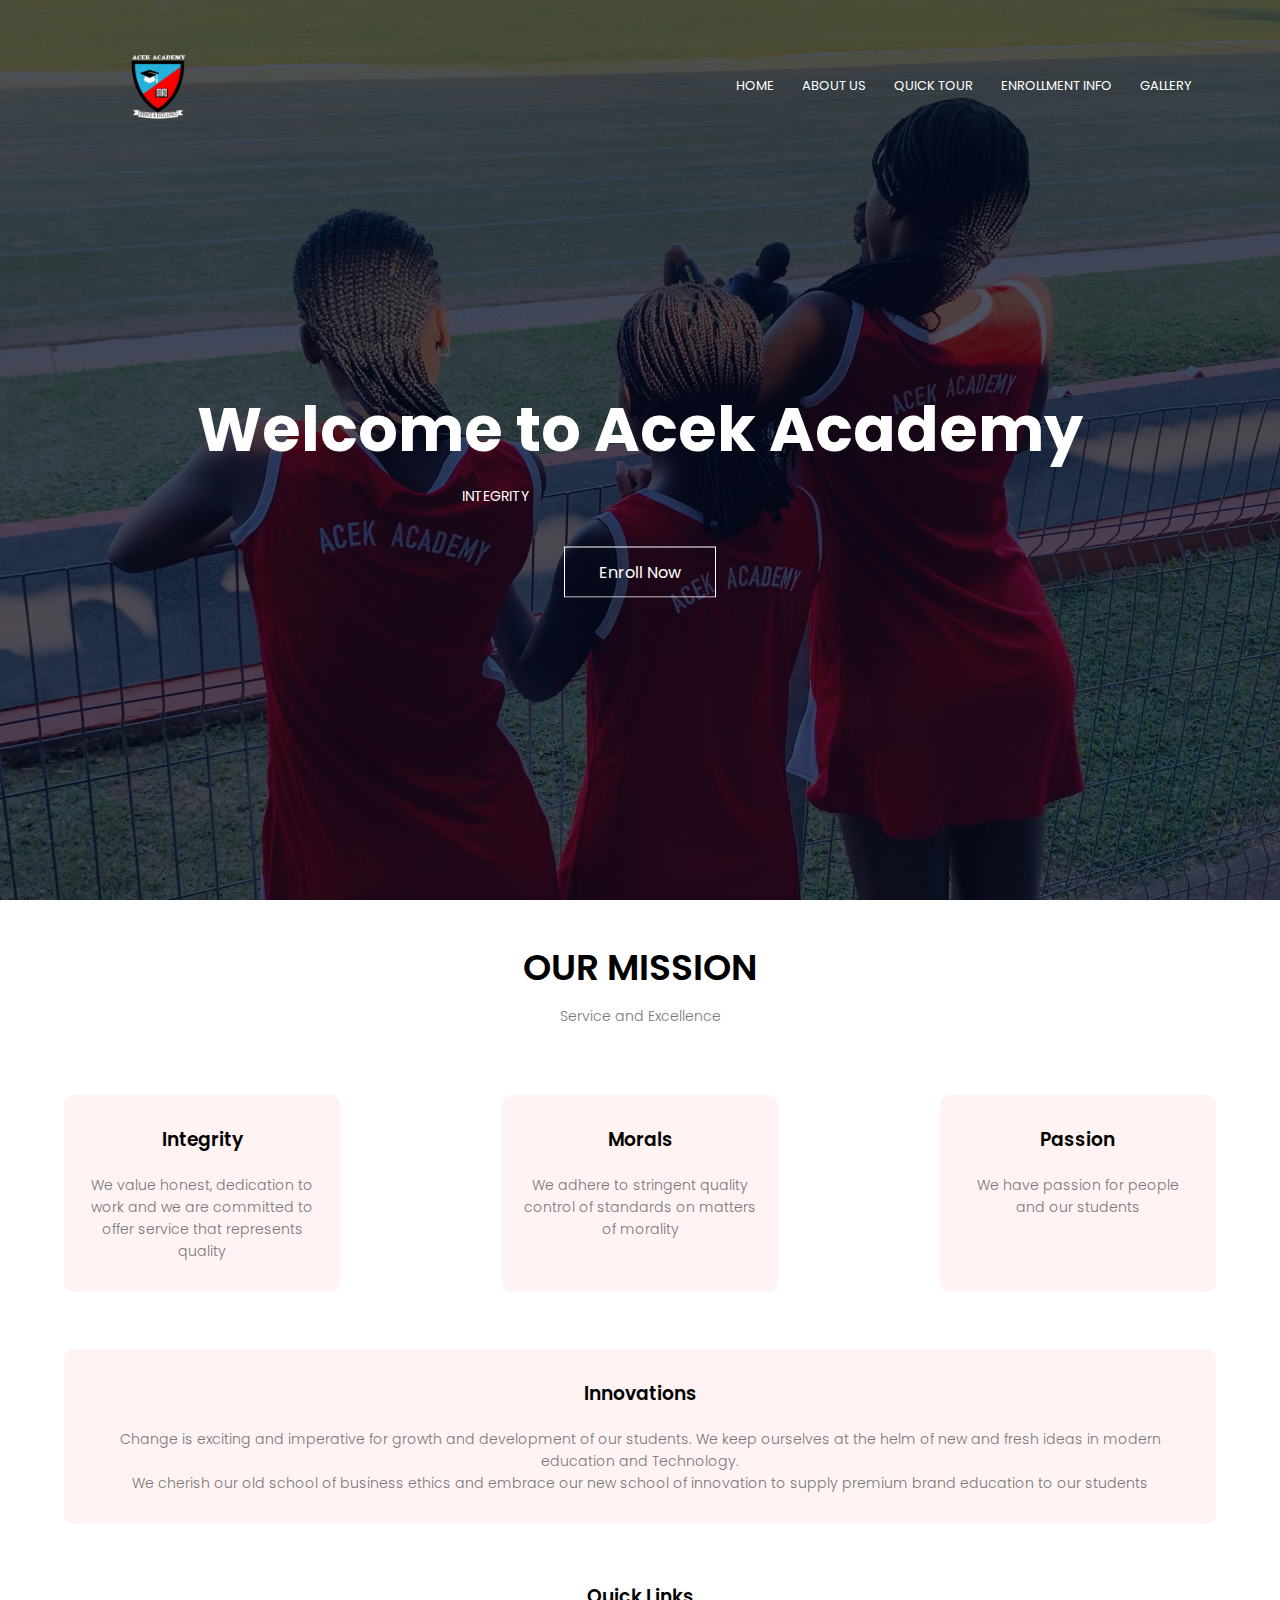
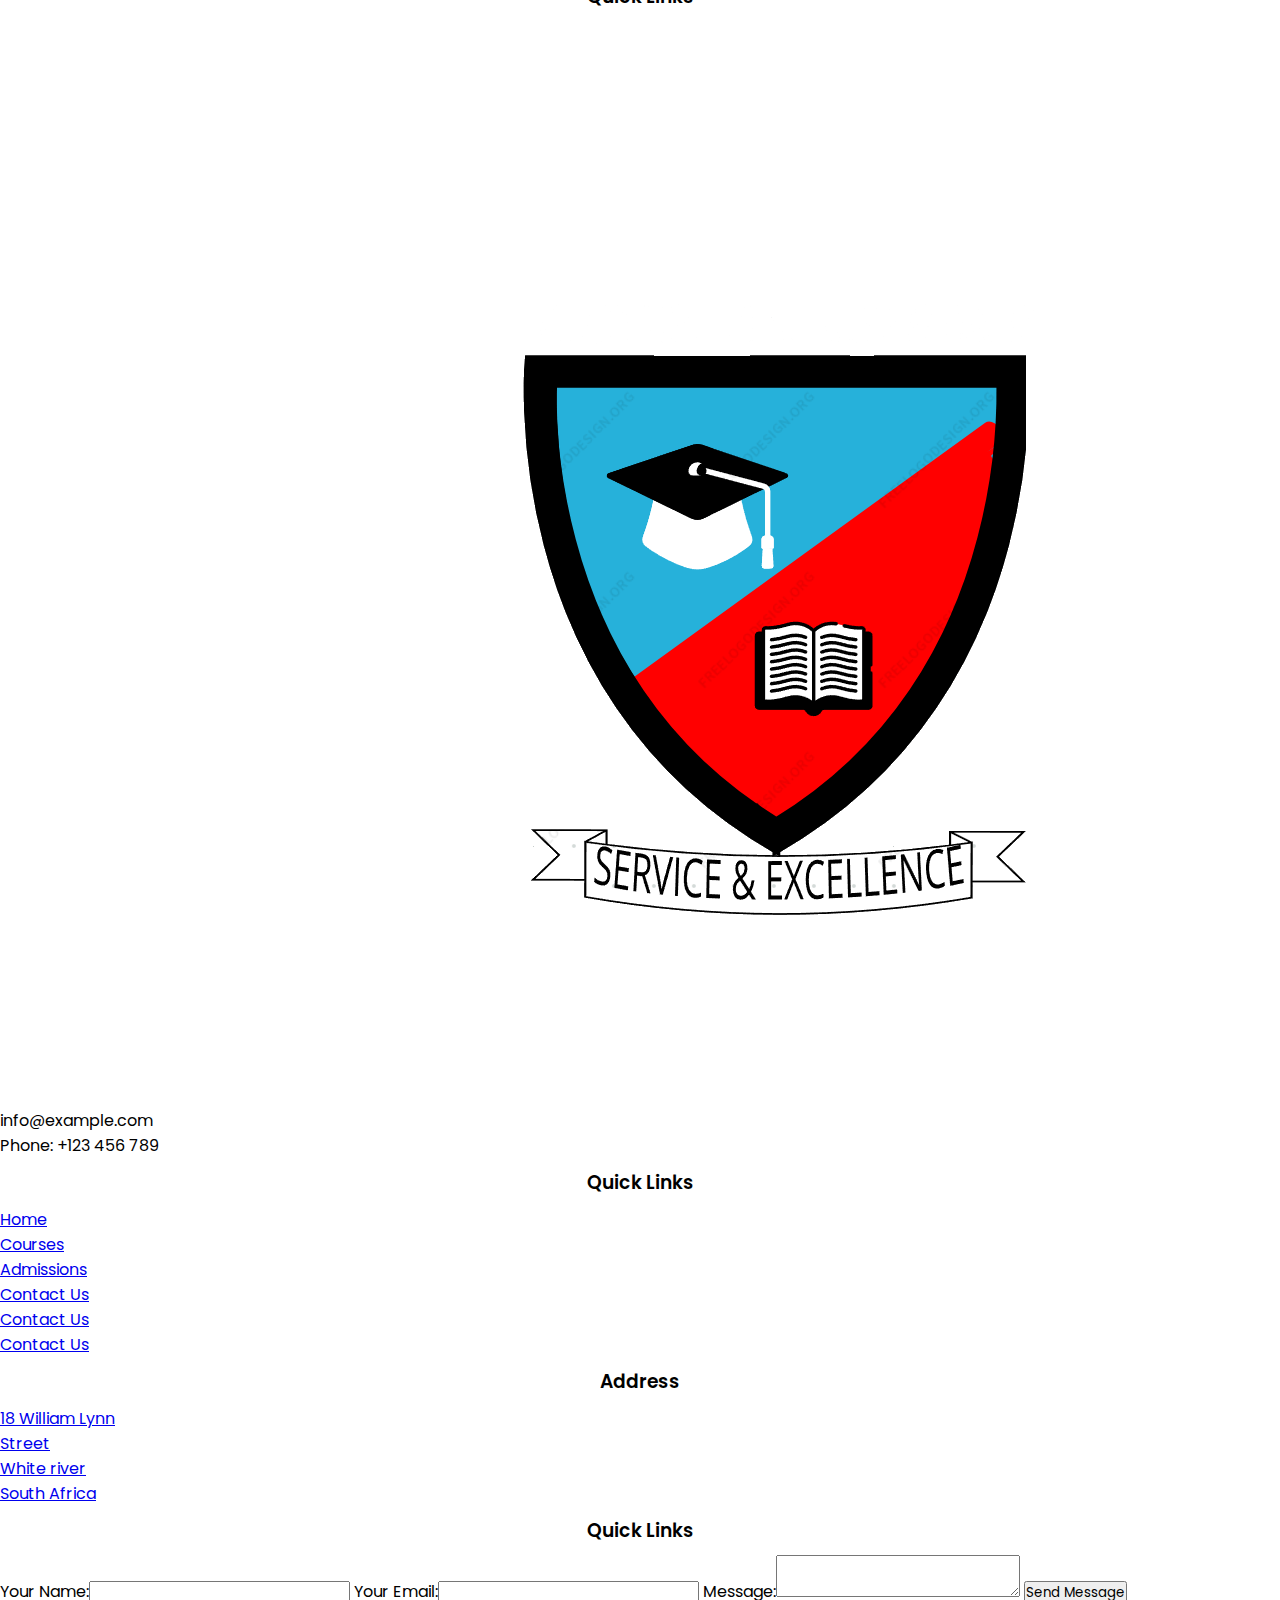
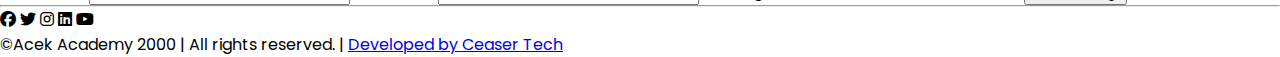
<file: headsfoot.html>
<!DOCTYPE html>
<html lang="en">
<head>
    <meta charset="UTF-8">
    <meta name="viewport" content="width=device-width, initial-scale=1.0">
    <meta name="description" content="Welcome to Acek Academy - Providing high-quality education since 2000">
    <meta name="keywords" content="school, education, academics, admissions, contact us">
    <title>Acek Academy</title>
    <link rel="stylesheet" href="style.css">
    <link rel="preconnect" href="https://fonts.googleapis.com">
    <link rel="preconnect" href="https://fonts.gstatic.com" crossorigin>
    <link href="https://fonts.googleapis.com/css2?family=Poppins:wght@100;200;400;600;700&display=swap" rel="stylesheet">
    <link rel="stylesheet" href="https://cdnjs.cloudflare.com/ajax/libs/font-awesome/6.4.2/css/all.min.css">
    <script src="script.js" defer></script>
</head>
<body>
    <header class="header">
        <nav>
            <a href="index.html"><img src="ACEK.gif" alt="Acek Academy"></a>
            <div class="nav-links" id="navLinks">
                <i class="fas fa-times" onclick="hideMenu()"></i>
                <ul>
                    <li><a href="#">HOME</a></li>
                    <li><a href="#">ABOUT US</a></li>
                    <li><a href="#">QUICK TOUR</a></li>
                    <li><a href="#">ENROLLMENT INFO</a></li>
                    <li><a href="#">GALLERY</a></li>
                </ul>
            </div>
            <i class="fas fa-bars" onclick="showMenu()"></i>
        </nav>
        <div class="text-box">
            <h1>Welcome to Acek Academy</h1>
            <div class="scrolling-words">
                <p class="word">INTEGRITY</p>
                <p class="word">MORALS</p>
                <p class="word">PASSION</p>
                <p class="word">INNOVATION</p>
            </div>
            <a href="enroll.html" class="enrollbtn">Enroll Now</a>
        </div>
    </header>
    <section class="mission">
        <h1>OUR MISSION</h1>
        <p>Service and Excellence</p>
        <div class="row">
            <div class="mission-col">
                <h3>Integrity</h3>
                <p>We value honest, dedication to work and we are committed to offer service that represents quality</p>
            </div>
            <div class="mission-col">
                <h3>Morals</h3>
                <p>We adhere to stringent quality control of standards on matters of morality</p>
            </div>
            <div class="mission-col">
                <h3>Passion</h3>
                <p>We have passion for people and our students</p>
            </div>
        </div>
        <div class="mission-col">
            <h3>Innovations</h3>
            <p>Change is exciting and imperative for growth and development of our students. We keep ourselves at the helm of new and fresh ideas in modern education and Technology.<br>
            We cherish our old school of business ethics and embrace our new school of innovation to supply premium brand education to our students </p>
        </div>
    </section>
    <footer>
        <div class="footer-content">
            <div class="footer-section">
                <h3>Quick Links</h3>
                <img src="ACEK.gif" class="logo">
                <p> info@example.com</p>
                <p>Phone: +123 456 789</p>
            </div>
            <div class="footer-section">
                <h3>Quick Links</h3>
                <ul>
                    <li><a href="#">Home</a></li>
                    <li><a href="#">Courses</a></li>
                    <li><a href="#">Admissions</a></li>
                    <li><a href="#">Contact Us</a></li>
                    <li><a href="#">Contact Us</a></li>
                    <li><a href="#">Contact Us</a></li>
                </ul>
            </div>
            <div class="footer-section">
                <h3>Address</h3>
                <p><a href="https://maps.app.goo.gl/N7jHxMnHznUJ6x12A" target="_blank">18 William Lynn <br> Street<br> White river<br>South Africa</a></p>
            </div>
            <div class="footer-section">
                <h3>Quick Links</h3>
                <form action="contact_form" method="post">
                    <label for="name">Your Name:<input type="text" id="name" name="name" required></label>
                    <label for="email">Your Email:<input type="email" id="email" name="email" required></label>
                    <label for="message">Message:<textarea id="message" name="message" required></textarea></label>
                    <input type="submit" value="Send Message">
                </form>
            </div>
        </div>
        <hr>
        <div class="social-icons">
            <i class="fab fa-facebook"></i>
            <i class="fab fa-twitter"></i>
            <i class="fab fa-instagram"></i>
            <i class="fab fa-linkedin"></i>
            <i class="fab fa-youtube"></i>
        </div>
        <div class="copyright">
            <p>&copy;Acek Academy 2000 | All rights reserved. | <a href="https://ceaser.co.za" target="_blank"> Developed
                    by Ceaser Tech</a></p>
        </div>
    </footer>
    
</body>
</html>
</file>
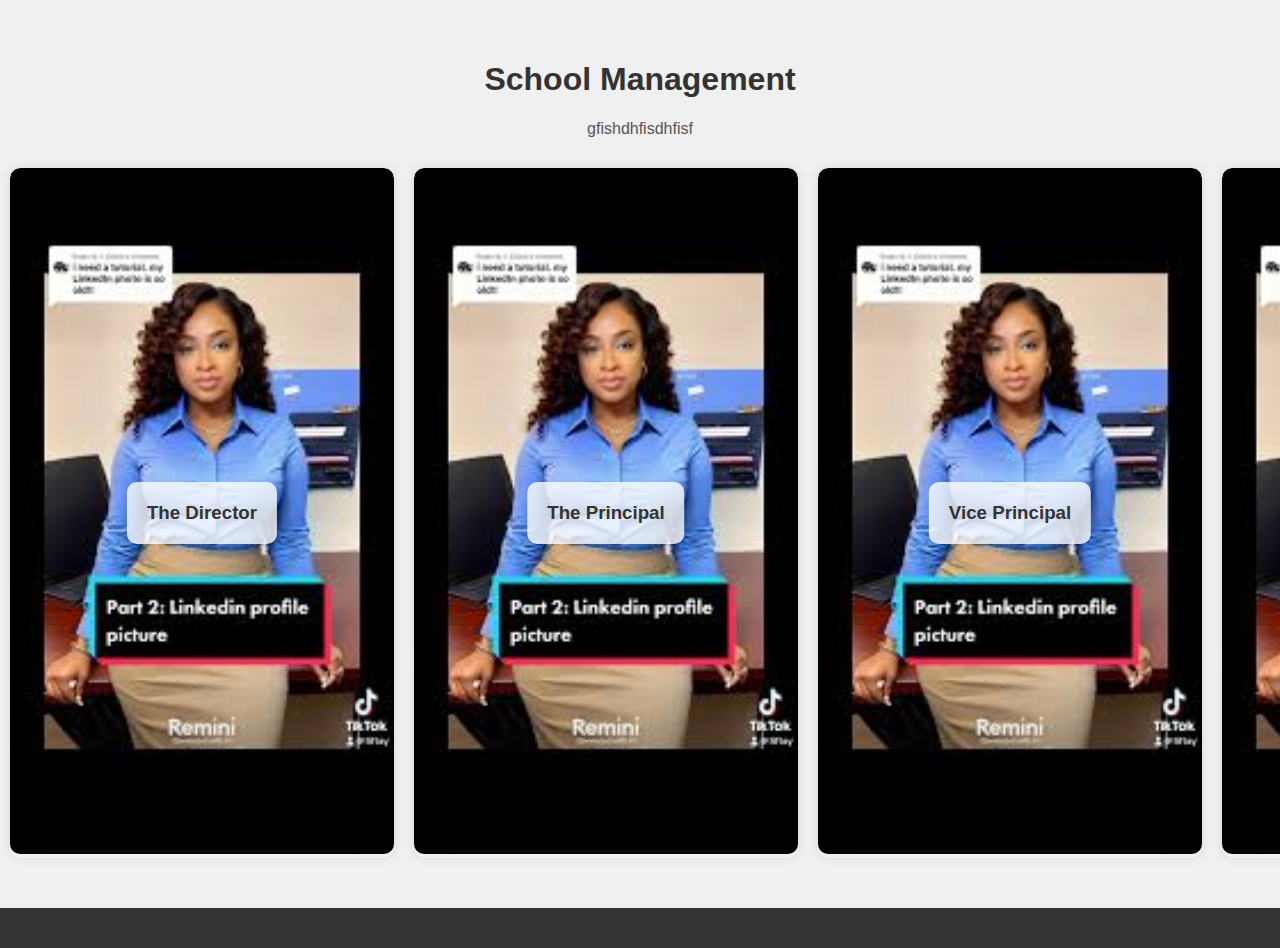
<file: Untitled-1.html>
<!DOCTYPE html>
<html lang="en">
<head>
  <meta charset="UTF-8">
  <meta name="viewport" content="width=device-width, initial-scale=1.0">
  <title>School Management</title>
  <style>
    body {
      margin: 0;
      padding: 0;
      font-family: Arial, sans-serif;
    }

    .campus {
      text-align: center;
      background-color: #f0f0f0;
      padding: 40px 0;
    }

    .campus h1 {
      color: #333;
    }

    .campus p {
      color: #555;
      margin: 20px 0;
    }

    .slider-container {
      overflow: hidden;
    }

    .rows {
      display: flex;
      transition: transform 0.5s ease;
    }

    .campus-col {
      flex: 0 0 30%;
      position: relative;
      overflow: hidden;
      margin: 10px;
      border-radius: 10px;
      box-shadow: 0 0 10px rgba(0, 0, 0, 0.1);
    }

    .campus-col img {
      width: 100%;
      height: auto;
      border-radius: 10px;
    }

    .layer {
      position: absolute;
      top: 50%;
      left: 50%;
      transform: translate(-50%, -50%);
      text-align: center;
      background-color: rgba(255, 255, 255, 0.8);
      padding: 20px;
      border-radius: 10px;
    }

    .layer h3 {
      margin: 0;
      color: #333;
    }

    footer {
      background-color: #333;
      color: #fff;
      text-align: center;
      padding: 20px 0;
    }
  </style>
</head>
<body>

  <section class="campus">
    <h1>School Management</h1>
    <p>gfishdhfisdhfisf</p>

    <div class="slider-container">
      <div class="rows">
        <div class="campus-col">
          <img src="ai.jpeg" alt="Director Image">
          <div class="layer">
            <h3>The Director</h3>
          </div>
        </div>
        <div class="campus-col">
          <img src="ai.jpeg" alt="Principal Image">
          <div class="layer">
            <h3>The Principal</h3>
          </div>
        </div>
        <div class="campus-col">
          <img src="ai.jpeg" alt="Vice Principal Image">
          <div class="layer">
            <h3>Vice Principal</h3>
          </div>
        </div>
        <div class="campus-col">
          <img src="ai.jpeg" alt="Vice Principal Image">
          <div class="layer">
            <h3>Vice Principal</h3>
          </div>
        </div>
      </div>
    </div>
  </section>

  <footer>
    <!-- Footer content goes here -->
  </footer>

  <script>
    document.addEventListener("DOMContentLoaded", function() {
      const rows = document.querySelector('.rows');
      let currentIndex = 0;
      const totalSlides = 4; // Assuming you have 4 slides
  
      function showSlide(index) {
        const translateValue = -(index * 30); // Adjust the percentage as needed
        rows.style.transform = `translateX(${translateValue}%)`;
      }
  
      function nextSlide() {
        currentIndex = (currentIndex + 1) % totalSlides;
        showSlide(currentIndex);
      }
  
      // Trigger the sliding effect every few seconds (adjust as needed)
      const slideInterval = setInterval(nextSlide, 5000); // Change the duration as needed
  
      // Stop the interval when the user interacts with the page
      document.addEventListener("visibilitychange", function() {
        if (document.visibilityState === "hidden") {
          clearInterval(slideInterval);
        } else {
          // Restart the interval when the page becomes visible again
          slideInterval = setInterval(nextSlide, 5000);
        }
      });
    });
  </script>
  
  
  

</body>
</html>
</file>
<file: style.css>
* {
    margin: 0;
    padding: 0;
    font-family: 'Poppins', sans-serif;
}

/* Resetting margin and padding for all elements */

.header {
    min-height: 100vh; /* Minimum height of the header to cover the viewport */
    width: 100%; /* Full width of the viewport */
    background-image: linear-gradient(rgba(4, 9, 30, 0.7), rgba(4, 9, 30, 0.7)), url(IMG_7932.jpeg); /* Background image with linear gradient overlay */
    background-position: center; /* Center the background image */
    background-size: cover; /* Cover the entire header with the background image */
    position: relative; /* Position relative for absolute positioning of child elements */
    overflow-x: hidden;
}

nav {
    display: flex; /* Display navigation items in a flex container */
    padding: 2% 6%; /* Padding for the navigation */
    justify-content: space-between; /* Space items evenly along the main axis */
    align-items: center; /* Center items along the cross axis */
}

nav img {
    width: 200px; /* Set the width of the logo */
}

.nav-links {
    flex: 1; /* Allow the navigation links to take up remaining space */
    text-align: right; /* Align navigation links to the right */
}

.nav-links ul li{
    list-style: none; /* Remove default list styles */
    display: inline-block; /* Display the list horizontally */
    padding: 8px 12px; /* Padding for the list items */
    position: relative; /* Position relative for absolute positioning of child elements */
}
.nav-links ul li a{
    color: white;
    text-decoration: none;
    font-size: 13px;
}
.nav-links ul li::after{
    content: '';
    width: 0%;
    height: 2px;
    background:#7e0a02;
    display: block;
    margin: auto;
    transition: 0.5s;
}
.nav-links ul li:hover:after{
    width: 100%;
}

.text-box{
    width: 90%;
    color: #fff;
    position: absolute;
    top: 50%;
    left: 50%;
    transform: translate(-50%,-50%);
    text-align: center;
    overflow: hidden;
    margin-top: 40px; /* Adjusted margin from the header */
}

.scrolling-words {
    white-space: nowrap; /* Prevent words from wrapping */
}

.scrolling-words .word {
    margin-right: 20px; /* Add spacing between words */
    opacity: 0; /* Initially hide words */
    display: inline-block; /* Display words in a row */
    animation: slide 10s infinite; /* Apply animation */
}

@keyframes slide {
    0% { opacity: 0; transform: translateX(100%); } /* Initial position */
    25%, 75% { opacity: 1; transform: translateX(0%); } /* Visible position */
    100% { opacity: 0; transform: translateX(-100%); } /* Final position */
}

.text-box h1{
    font-size: 62px;
}

.text-box p{
    margin: 10px 0 40px;
    font-size: 14px;
    color: #fff;
}

.enrollbtn{
    display: inline-block;
    text-decoration: none;
    color: #fff;
    border: 1px solid #fff;
    padding: 12px 34px;
    background: transparent;
    position: relative;
    cursor: pointer;
}

.enrollbtn:hover{
    border: 1px solid #7e0a02;
    background: #7e0a02;
    transition: 1s;
}

nav .fas{
    display: none;
}

@media(max-width: 700px){
    .text-box h1{
        font-size: 20px;
    }
    .nav-links ul li{
        display: block;
    }
    .nav-links{
        position: absolute;
        background:rgb(10, 10, 61);
        height: 100vh;
        width: 200px;
        top:0;
        right: -200px;
        text-align: left;
        z-index: 2;
        transition: 1s;
    }
    body.menu-open{
        overflow-x: hidden;
    }
    .nav-links.open{
        right:0;
    }
    nav .fas{
        display: block;
        color: #fff;
        font-size: 22px;
        cursor: pointer;
    }
    .nav-links ul {
        padding: 30px;
    }
}

/* Mission section adjustments */
.mission{
    width: 90%;
    margin: auto;
    text-align: center;
    padding-top: 40px;
    transition: transform 0.5s ease;
}

.mission h1 {
    font-size: 36px;
    font-weight: 600;
}

.mission p {
    color: #777;
    font-size: 14px;
    font-weight: 300;
    line-height: 22px;
    padding: 10px;
}

.row {
    margin-top: 5%;
    display:flex;
    justify-content: space-between;
}

.mission-col{
    flex-basis: 24%;
    background: #fff3f3;
    border-radius: 10px;
    margin-bottom: 5%;
    padding: 20px 12px;
    box-sizing: border-box;
    transition: 0.5s;
}
h3{
    text-align: center;
    font-weight: 600;
    margin: 10px 0;
}
.mission-col:hover{
    box-shadow: 0 0 20px 0 rgba(0, 0, 0, 0.2);
}
.mission:nth-child(-n+3) {
    display: block;
    transform: translateX(0);
  }
  
  /* Move the hidden section to the left to create a sliding effect */
  .mission:nth-child(n+4) {
    transform: translateX(-100%);
  }
@media(max-width: 700px) {
    .row{
        flex-direction: column;
        display: flex;
    }
    .mission-col{
        flex-basis: 31%;
    }
}
/* 3 sections*/
.container {
    display: flex;
    flex-wrap: wrap;
    justify-content: space-between;
    margin-left: 50px;
    margin-right: 50px;
    max-height: fit-content;
    margin-bottom: 20px;
}

.section {
    flex: 1 1 30%;
    margin: 10px;
    transition: transform 0.3s ease-in-out; /* Added transition property for pop effect */
}

.section-content {
    padding: 20px;
    max-width: 800px;
    width: 100%;
    box-sizing: border-box;
    display: flex;
    flex-direction: column;
    justify-content: center; /* Center content vertically */
    align-items: center; /* Center content horizontally */
    height: 100%; /* Make the content take full height of the section */
}
.section-content h2, .section-content p {
    color: white;
}
.section {
    flex: 1 1 30%;
    margin: 10px;
    transition: transform 0.3s ease-in-out; /* Added transition property for pop effect */
    border-radius: 8px; /* Added border-radius for smooth corners */
    overflow: hidden; /* Ensure the border-radius is applied to the background */
}

.section:hover {
    transform: scale(1.03);
}

.about-section {
    background: url("IMG_6585.jpeg") center/cover;
    height: 500px;
    width: auto;
}

.academics-section {
    background: url("IMG_6133.jpeg") center/cover;
    height: 500px;
    width: auto;
}

.admissions-section {
    background: url("IMG_6368.jpeg") center/cover;
    height: 500px;
    width: auto;
}
@media (max-width: 700px) {
    .container {
        flex-direction: column; /* Stack sections vertically on smaller screens */
    }
}
/* video section*/
.textbox {
    width: 100%; /* Adjust as needed */
    max-width: 400px; /* Maximum width of the text box */
    margin: 0 auto; /* Center the text box horizontally */
    padding: 20px;
}
.textbox, .h2{
    text-align: center;
}
.video-container {
    display: flex;
    flex-wrap: wrap; /* Allow videos to wrap to the next line on smaller screens */
    justify-content: center; /* Center the videos horizontally */
    height: 90%;
}

.video-wrapper {
    text-align: center;
    margin: 10px; /* Add some spacing between videos */
    flex: 1 0 45%; /* Each video takes up 45% of the available space */
    max-width: 600px; /* Limit the maximum width of each video wrapper */
}

.video {
    width: 100%; /* Videos take up 100% of the width within their wrapper */
    height: 90%;
}

.description {
    margin-top: 10px;
}
/* Center the play button */
.video::-webkit-media-controls-start-playback-button {
    position: absolute;
    top: 50%;
    left: 50%;
    transform: translate(-50%, -50%);
    background: rgba(0, 0, 0, 0.7);
    border: none;
    border-radius: 50%;
    width: 50px;
    height: 50px;
    color: white;
    font-size: 24px;
    display: flex;
    align-items: center;
    justify-content: center;
    cursor: pointer;
}

/* For Firefox */
.video::-moz-media-controls-play-button {
    position: absolute;
    top: 50%;
    left: 50%;
    transform: translate(-50%, -50%);
    background: rgba(0, 0, 0, 0.7);
    border: none;
    border-radius: 50%;
    width: 50px;
    height: 50px;
    color: white;
    font-size: 24px;
    display: flex;
    align-items: center;
    justify-content: center;
    cursor: pointer;
}

/* footer*/
r*/

/* about us */
.rows {
    margin-top: 5%;
    display: flex;
    justify-content: space-between;
}
.camprow{
    padding-top: 50px;
    height: auto;
}
.campus{
    width: 90%;
    margin: auto;
    text-align: center;
    padding-top: 50px;
}

.campus-col{
    flex-basis: 23%;
    border-radius: 18px;
    position: relative;
    margin-bottom: 30px;
    overflow: hidden;
}
.campus-col img{
    width: 100%;
    display: block;
}
.layer{
    background:transparent;
    width: 100%;
    height: 100%;
    position: absolute;
    top: 0;
    left: 0;
    transition: 0.5s;
    opacity: 1;
}
.layer:hover{
    background:rgba(226,0,0.7);
    opacity: 0.1;
}
.layer h3{
    width: 100%;
    font-weight: 500;
    color: #fff;
    bottom: 0;
    left:50%;
    transform: translateX(-50%);
    position: absolute;
    opacity: 0;
    transition: 0.5s;
}
.layer:hover h3{
    bottom: 49%;
    opacity: 1;
}
/*gallery*/

/* Your existing styles for the body, etc. */

#image-slider-section {
    margin: 10%; /* Adjust margin as needed */
    padding: 20px; /* Adjust padding as needed */
    background-color: #f0f0f0; /* Set a background color if desired */
}

#slider-container {
    width: 100%;
    overflow: hidden;
    position: relative;
    height: 60%;
}

#image-slider {
    display: flex;
    transition: transform 3s ease-in-out;
}

.slider-image {
    width: 100%;
    height: auto;
}

.arrow {
    position: absolute;
    top: 50%;
    transform: translateY(-50%);
    cursor: pointer;
    font-size: 24px;
    color: white;
    background-color: black;
    padding: 10px;
    border: none;
    outline: none;
    user-select: none;
    z-index: 1;
}

#prev {
    left: 10px;
}

#next {
    right: 10px;
}

/* Application */

.upload-btn-wrapper {
    position: relative;
    overflow: hidden;
    display: inline-block;
}

.btn {
    border: 2px solid gray;
    color: gray;
    background-color: white;
    padding: 8px 20px;
    border-radius: 8px;
    font-size: 16px;
    font-weight: bold;
}

.upload-btn-wrapper input[type=file] {
    font-size: 100px;
    position: absolute;
    left: 0;
    top: 0;
    opacity: 0;
}

.upload-btn-wrapper .btn:hover {
    border-color: black;
}
</file>
